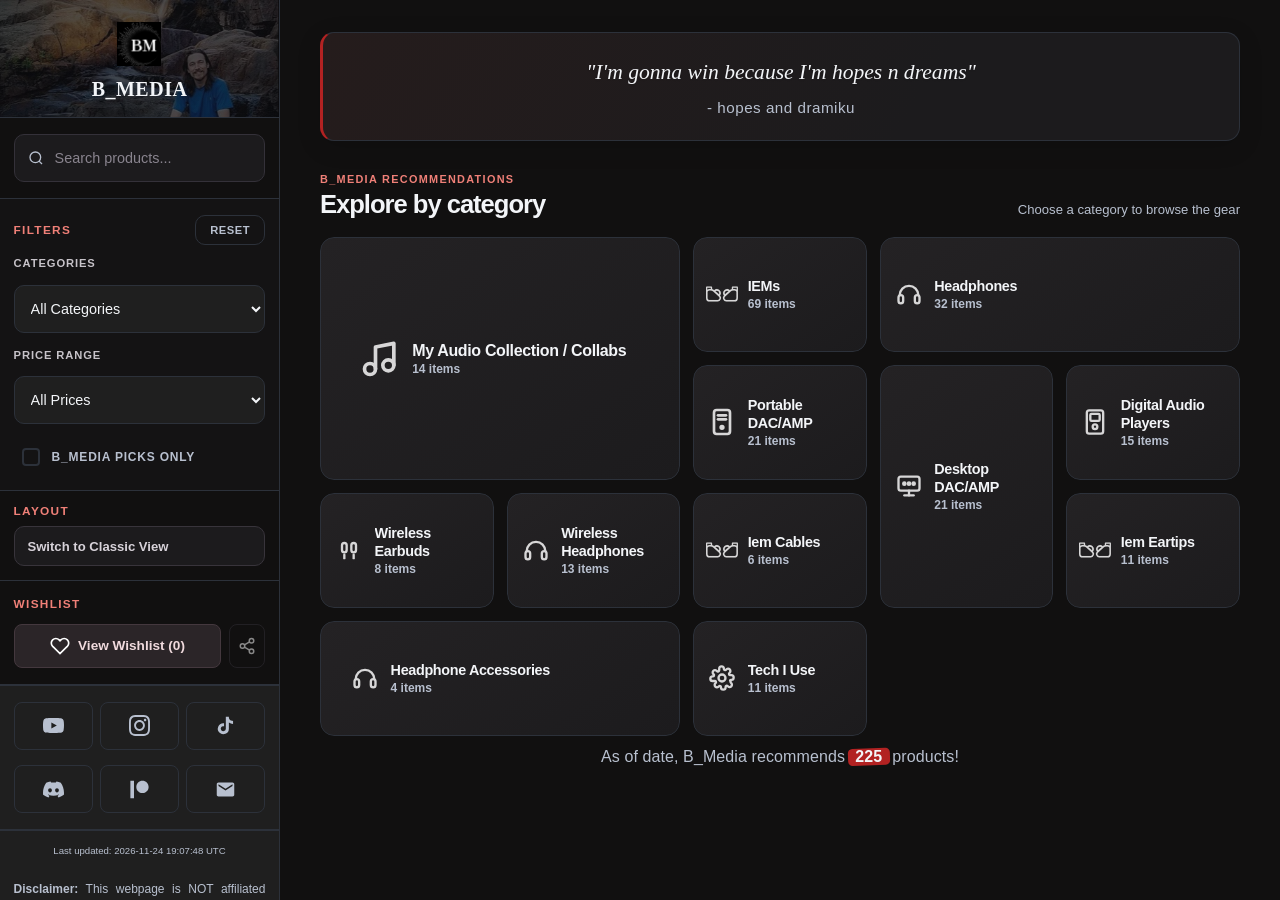
<file: index.html>
<!DOCTYPE html>
<html lang="en">
<head>
    <meta charset="UTF-8">
    <meta name="viewport" content="width=device-width, initial-scale=1.0">
    <title>B_Media - Audiophile Gear Recommendations</title>
    <link rel="icon" type="image/x-icon" href="favicon.ico">
    <link rel="stylesheet" href="css/style-common.css">
    <link rel="stylesheet" href="css/style-desktop.css">
    <link rel="stylesheet" href="css/style-mobile.css">
</head>
<body>
    <div class="container">
        <!-- Mobile Header (only visible on mobile) -->
        <header class="mobile-header">
            <img src="favicon.ico" alt="B_Media Logo" class="mobile-header-logo">
            <h1>B_MEDIA</h1>
        </header>

        <!-- Overlay for mobile filter panel -->
        <div class="sidebar-overlay" id="sidebar-overlay"></div>
        
        <!-- Bottom Bar (Mobile Only) -->
        <div id="bottom-bar" class="bottom-bar">
            <div id="bottom-bar-head" class="bottom-bar-head">
                <img src="favicon.ico" alt="B_Media" class="bottom-bar-logo">
                <span id="bottom-bar-text" class="bottom-bar-text">Tap to open filters</span>
                <button id="wishlist-btn" class="bottom-bar-wishlist" aria-label="Wishlist">
                    <svg width="24" height="24" viewBox="0 0 24 24" fill="none" stroke="white" stroke-width="2" stroke-linecap="round" stroke-linejoin="round">
                        <path d="M20.84 4.61a5.5 5.5 0 0 0-7.78 0L12 5.67l-1.06-1.06a5.5 5.5 0 0 0-7.78 7.78l1.06 1.06L12 21.23l7.78-7.78 1.06-1.06a5.5 5.5 0 0 0 0-7.78z"></path>
                    </svg>
                </button>
            </div>
            <div id="bottom-bar-panel" class="bottom-bar-panel"></div>
        </div>
        
        <aside class="sidebar" id="sidebar">
            <div class="sidebar-header">
            <div class="sidebar-header-content">
                    <img src="favicon.ico" alt="B_Media Logo" class="sidebar-logo">
                    <h1>B_MEDIA</h1>
                </div>
                <button class="sidebar-close-btn" id="sidebar-close" aria-label="Close filters">×</button>
            </div>

            <!-- Quick Search -->
            <div class="sidebar-section">
                <div class="search-box">
                    <span class="search-icon" aria-hidden="true">
                        <svg width="16" height="16" viewBox="0 0 24 24" fill="none" stroke="currentColor" stroke-width="2">
                            <circle cx="11" cy="11" r="8"></circle>
                            <line x1="21" y1="21" x2="16.65" y2="16.65"></line>
                        </svg>
                    </span>
                    <input type="text" id="search-input" placeholder="Search products...">
                </div>
                <div class="mobile-filter-actions search-mobile-actions">
                    <button id="picks-only-toggle-btn" class="mobile-picks-toggle-btn" type="button">B_Media Picks Only</button>
                    <button id="reset-filters-mobile" class="reset-btn" type="button">Reset</button>
                </div>
            </div>

            <!-- Filters Section -->
            <div class="sidebar-section filter-section">
                <div class="section-header">
                    <h3>Filters</h3>
                    <button id="reset-filters" class="reset-btn">Reset</button>
                </div>

                <div class="filter-controls">
                    <div class="filter-item category-filter-item">
                        <label for="category-filter">Categories</label>
                        <select id="category-filter">
                            <option value="all">All Categories</option>
                            <!-- Options will be populated dynamically by JavaScript -->
                        </select>
                        <div id="mobile-category-chips" class="mobile-category-chips" aria-label="Category filters"></div>
                    </div>

                    <div class="filter-item mobile-price-select">
                        <label for="price-filter">Price Range</label>
                        <select id="price-filter">
                            <option value="all">All Prices</option>
                            <option value="0-50">$0 - $50</option>
                            <option value="50-100">$50 - $100</option>
                            <option value="100-200">$100 - $200</option>
                            <option value="200-500">$200 - $500</option>
                            <option value="500+">$500+</option>
                        </select>
                    </div>

                    <div class="filter-item mobile-price-range-control" id="mobile-price-range-control">
                        <label>Price Range</label>
                        <div class="mobile-price-range-slider" id="mobile-price-range-slider" aria-label="Price range slider">
                            <div class="mobile-price-track"></div>
                            <div class="mobile-price-range-fill" id="mobile-price-range-fill"></div>
                            <button type="button" id="mobile-price-min-handle" class="mobile-price-handle" aria-label="Minimum price"></button>
                            <button type="button" id="mobile-price-max-handle" class="mobile-price-handle" aria-label="Maximum price"></button>
                        </div>
                    </div>

                    <div class="filter-item">
                        <label class="checkbox-label">
                            <input type="checkbox" id="show-picks-only">
                            <span class="checkmark"></span>
                            B_Media Picks Only
                        </label>
                    </div>

                </div>
            </div>

            <div class="sidebar-section view-mode-section">
                <div class="section-header"><h3>Layout</h3></div>
                <button type="button" id="view-mode-toggle" class="view-mode-toggle-btn sidebar-view-mode-toggle">Switch to Classic View</button>
            </div>

            <!-- Wishlist Section -->
            <div class="sidebar-section">
                <div class="section-header">
                    <h3>Wishlist</h3>
                </div>
                <div class="wishlist-controls">
                    <button id="show-wishlist-btn" class="wishlist-btn">
                        <svg width="20" height="20" viewBox="0 0 24 24" fill="none" stroke="currentColor" stroke-width="2">
                            <path d="M20.84 4.61a5.5 5.5 0 0 0-7.78 0L12 5.67l-1.06-1.06a5.5 5.5 0 0 0-7.78 7.78l1.06 1.06L12 21.23l7.78-7.78 1.06-1.06a5.5 5.5 0 0 0 0-7.78z"></path>
                        </svg>
                        <span>View Wishlist (<span id="wishlist-count">0</span>)</span>
                    </button>
                    <button id="share-wishlist-btn" class="share-btn" title="Share Wishlist">
                        <svg width="18" height="18" viewBox="0 0 24 24" fill="none" stroke="currentColor" stroke-width="2">
                            <circle cx="18" cy="5" r="3"></circle>
                            <circle cx="6" cy="12" r="3"></circle>
                            <circle cx="18" cy="19" r="3"></circle>
                            <line x1="8.59" y1="13.51" x2="15.42" y2="17.49"></line>
                            <line x1="15.41" y1="6.51" x2="8.59" y2="10.49"></line>
                        </svg>
                    </button>
                </div>
            </div>

            <!-- Social Links -->
            <div class="sidebar-section social-section">
                <div class="social-links">
                    <!-- Content Platforms -->
                    <div class="social-row">
                        <a href="https://www.youtube.com/@B_Media24" target="_blank" aria-label="YouTube" title="YouTube">
                            <svg width="24" height="24" viewBox="0 0 24 24" fill="currentColor">
                                <path d="M23.498 6.186a3.016 3.016 0 0 0-2.122-2.136C19.505 3.545 12 3.545 12 3.545s-7.505 0-9.377.505A3.017 3.017 0 0 0 .502 6.186C0 8.07 0 12 0 12s0 3.93.502 5.814a3.016 3.016 0 0 0 2.122 2.136c1.871.505 9.376.505 9.376.505s7.505 0 9.377-.505a3.015 3.015 0 0 0 2.122-2.136C24 15.93 24 12 24 12s0-3.93-.502-5.814zM9.545 15.568V8.432L15.818 12l-6.273 3.568z"/>
                            </svg>
                        </a>
                        <a href="https://www.instagram.com/b_media_24/" target="_blank" aria-label="Instagram" title="Instagram">
                            <svg width="24" height="24" viewBox="0 0 24 24" fill="currentColor">
                                <path d="M12 2.163c3.204 0 3.584.012 4.85.07 3.252.148 4.771 1.691 4.919 4.919.058 1.265.069 1.645.069 4.849 0 3.205-.012 3.584-.069 4.849-.149 3.225-1.664 4.771-4.919 4.919-1.266.058-1.644.07-4.85.07-3.204 0-3.584-.012-4.849-.07-3.26-.149-4.771-1.699-4.919-4.92-.058-1.265-.07-1.644-.07-4.849 0-3.204.013-3.583.07-4.849.149-3.227 1.664-4.771 4.919-4.919 1.266-.057 1.645-.069 4.849-.069zm0-2.163c-3.259 0-3.667.014-4.947.072-4.358.2-6.78 2.618-6.98 6.98-.059 1.281-.073 1.689-.073 4.948 0 3.259.014 3.668.072 4.948.2 4.358 2.618 6.78 6.98 6.98 1.281.058 1.689.072 4.948.072 3.259 0 3.668-.014 4.948-.072 4.354-.2 6.782-2.618 6.979-6.98.059-1.28.073-1.689.073-4.948 0-3.259-.014-3.667-.072-4.947-.196-4.354-2.617-6.78-6.979-6.98-1.281-.059-1.69-.073-4.949-.073zm0 5.838c-3.403 0-6.162 2.759-6.162 6.162s2.759 6.163 6.162 6.163 6.162-2.759 6.162-6.163c0-3.403-2.759-6.162-6.162-6.162zm0 10.162c-2.209 0-4-1.79-4-4 0-2.209 1.791-4 4-4s4 1.791 4 4c0 2.21-1.791 4-4 4zm6.406-11.845c-.796 0-1.441.645-1.441 1.44s.645 1.44 1.441 1.44c.795 0 1.439-.645 1.439-1.44s-.644-1.44-1.439-1.44z"/>
                            </svg>
                        </a>
                        <a href="https://www.tiktok.com/@axel_bostrom" target="_blank" aria-label="TikTok" title="TikTok">
                            <svg width="24" height="24" viewBox="0 0 24 24" fill="currentColor">
                                <path d="M19.59 6.69a4.83 4.83 0 0 1-3.77-4.25V2h-3.45v13.67a2.89 2.89 0 0 1-5.2 1.74 2.89 2.89 0 0 1 2.31-4.64 2.93 2.93 0 0 1 .88.13V9.4a6.84 6.84 0 0 0-1-.05A6.33 6.33 0 0 0 5 20.1a6.34 6.34 0 0 0 10.86-4.43v-7a8.16 8.16 0 0 0 4.77 1.52v-3.4a4.85 4.85 0 0 1-1-.1z"/>
                            </svg>
                        </a>
                    </div>
                    <!-- Community & Support -->
                    <div class="social-row">
                        <a href="https://discord.gg/KtcQSk4yeR" target="_blank" aria-label="Discord" title="Discord">
                            <svg width="24" height="24" viewBox="0 0 24 24" fill="currentColor">
                                <path d="M20.317 4.37a19.791 19.791 0 0 0-4.885-1.515a.074.074 0 0 0-.079.037c-.21.375-.444.864-.608 1.25a18.27 18.27 0 0 0-5.487 0a12.64 12.64 0 0 0-.617-1.25a.077.077 0 0 0-.079-.037A19.736 19.736 0 0 0 3.677 4.37a.07.07 0 0 0-.032.027C.533 9.046-.32 13.58.099 18.057a.082.082 0 0 0 .031.057a19.9 19.9 0 0 0 5.993 3.03a.078.078 0 0 0 .084-.028a14.09 14.09 0 0 0 1.226-1.994a.076.076 0 0 0-.041-.106a13.107 13.107 0 0 1-1.872-.892a.077.077 0 0 1-.008-.128a10.2 10.2 0 0 0 .372-.292a.074.074 0 0 1 .077-.01c3.928 1.793 8.18 1.793 12.062 0a.074.074 0 0 1 .078.01c.12.098.246.198.373.292a.077.077 0 0 1-.006.127a12.299 12.299 0 0 1-1.873.892a.077.077 0 0 0-.041.107c.36.698.772 1.362 1.225 1.993a.076.076 0 0 0 .084.028a19.839 19.839 0 0 0 6.002-3.03a.077.077 0 0 0 .032-.054c.5-5.177-.838-9.674-3.549-13.66a.061.061 0 0 0-.031-.03zM8.02 15.33c-1.183 0-2.157-1.085-2.157-2.419c0-1.333.956-2.419 2.157-2.419c1.21 0 2.176 1.096 2.157 2.42c0 1.333-.956 2.418-2.157 2.418zm7.975 0c-1.183 0-2.157-1.085-2.157-2.419c0-1.333.955-2.419 2.157-2.419c1.21 0 2.176 1.096 2.157 2.42c0 1.333-.946 2.418-2.157 2.418z"/>
                            </svg>
                        </a>
                        <a href="https://patreon.com/AxelBostrom" target="_blank" aria-label="Patreon" title="Patreon">
                            <svg width="24" height="24" viewBox="0 0 24 24" fill="currentColor">
                                <path d="M15.386 2c-3.884 0-7.034 3.15-7.034 7.034 0 3.885 3.15 7.035 7.034 7.035 3.885 0 7.035-3.15 7.035-7.035C22.421 5.15 19.271 2 15.386 2zM1.579 22h4.137V2H1.579v20z"/>
                            </svg>
                        </a>
                        <a href="mailto:bostrommediastrategies@gmail.com" aria-label="Email" title="Email">
                            <svg width="24" height="24" viewBox="0 0 24 24" fill="currentColor">
                                <path d="M20 4H4c-1.1 0-2 .9-2 2v12c0 1.1.9 2 2 2h16c1.1 0 2-.9 2-2V6c0-1.1-.9-2-2-2zm0 4l-8 5-8-5V6l8 5 8-5v2z"/>
                            </svg>
                        </a>
                    </div>
                </div>
            </div>

            <!-- Footer -->
            <div class="sidebar-footer">
                <div id="last-updated" class="last-updated">
                    <p>Last updated: <span id="last-updated-date">Loading...</span></p>
                </div>
                <div class="disclaimer">
                    <p><strong>Disclaimer:</strong> This webpage is NOT affiliated with B_Media. All data has been directly sourced from B_Media's official Linktree.</p>
                    <p>Created with 💙 by <a href="https://www.gabibrawl.dev" target="_blank">𝕲𝖆𝖇𝖎𝕭𝖗𝖆𝖜𝖑</a></p>
                </div>
            </div>
        </aside>

        <main id="main-content">
            <div class="quote-banner">
                <p class="quote-text">"In Pursuit of Audio Perfection"</p>
                <p class="quote-author">- sam!, Discord Server Admin</p>
            </div>
            <!-- Categories will be inserted here by JS -->
        </main>
    </div>

    <!-- Modal for B_Media Pick Info -->
    <div id="pick-info-modal" class="modal">
        <div class="modal-content">
            <h3>About <span class="pick-badge pick-badge-inline">B_Media Pick</span></h3>
            <p>These are products that <strong>Axel</strong> would personally choose based on his experience and preferences.</p>
            <p><strong>Important:</strong> Audio is subjective! A B_Media pick doesn't mean it's objectively better than other products. What sounds great to one person may not suit another's ears and preferences.</p>
            <p>Consider your own sound signature preferences, use case, and budget when making your decision.</p>
            <button class="modal-close">Got it!</button>
        </div>
    </div>

    <!-- Modal for data freshness notice -->
    <div id="data-freshness-modal" class="modal" role="dialog" aria-modal="true" aria-labelledby="data-freshness-title">
        <div class="modal-content">
            <h3 id="data-freshness-title">Data Accuracy Notice</h3>
            <p>This data may be inaccurate because Nat has not synced it in over two weeks. Please verify details before making a decision.</p>
            <p>For more accurate and up-to-date information, check the <a href="https://linktr.ee/BostromMediaStrategies" target="_blank" rel="noopener noreferrer">official B_Media Linktree</a>.</p>
            <button class="modal-close">Got it!</button>
        </div>
    </div>

    <!-- Modal for Extra Data -->
    <div id="extra-data-modal" class="modal">
        <div class="modal-content">
            <h3 id="extra-data-title">Extra Data</h3>
            <div id="extra-data-content"></div>
            <button class="modal-close">Close</button>
        </div>
    </div>

    <!-- Modal for Share Wishlist -->
    <div id="share-modal" class="modal">
        <div class="modal-content">
            <h3>Share Your Wishlist</h3>
            <p>Copy this link to share your wishlist with others:</p>
            <div class="share-link-container">
                <input type="text" id="share-link-input" readonly>
                <button id="copy-link-btn" class="copy-btn">Copy</button>
            </div>
            <p class="share-note">This link contains all the information needed to view your wishlist.</p>
            <button class="modal-close">Close</button>
        </div>
    </div>

    <!-- Modal for Wishlist View -->
    <div id="wishlist-modal" class="modal">
        <div class="modal-content wishlist-modal-content">
            <div class="modal-header">
                <h3 id="wishlist-modal-title">❤️ Your Wishlist</h3>
                <span id="wishlist-item-count">0 items</span>
            </div>
            <div id="wishlist-modal-content" class="wishlist-modal-items"></div>
            <div class="wishlist-modal-actions" id="wishlist-modal-actions">
                <button id="wishlist-modal-clear" class="clear-btn">Clear Wishlist</button>
                <button class="modal-close">Close</button>
            </div>
        </div>
    </div>

    <script src="js/data.js"></script>
    <script src="js/extraData.js"></script>
    <script src="js/extraDetails.js"></script>
    <script src="js/last_updated.js"></script>
    <script src="js/app.js"></script>
</body>
</html>
</file>
<file: css/style-common.css>
/* Base styles and shared components */

* {
    margin: 0;
    padding: 0;
    box-sizing: border-box;
}

:root {
    --primary-bg: #0c0d10;
    --secondary-bg: #14161a;
    --tertiary-bg: #1f1f1f;
    --card-bg: var(--tertiary-bg);
    --accent-bg: #201818;
    --light-text: #f3f5f8;
    --medium-text: #b8c0cf;
    --dark-text: #7b8392;
    --border-color: #2c313a;
    --accent-color: #b22222;
    --accent-hover: #e04b3b;
    --success-color: var(--accent-color);
    --success-hover: var(--accent-hover);
    --shadow-color: rgba(0, 0, 0, 0.35);
    --pick-color: #ff6b6b;
    --pick-hover: #ff5252;
    --serif-font: 'Times New Roman', Times, serif;
    --radius-sm: 10px;
    --radius-md: 14px;
    --radius-lg: 18px;


    --new-primary: #b22222;
    --new-bg: #111010;
    --new-sec-bg: #1f1f1f;
}

body {
    font-family: -apple-system, BlinkMacSystemFont, 'Segoe UI', 'Inter', Roboto, 'Helvetica Neue', Arial, sans-serif;
    background: var(--new-bg);
    color: var(--light-text);
    margin: 0;
    padding: 0;
    min-height: 100vh;
    overflow-x: hidden;
}

.container {
    display: flex;
    min-height: 100vh;
}

.sidebar {
    width: 280px;
    background: var(--new-bg);
    border-right: 1px solid var(--border-color);
    position: fixed;
    left: 0;
    top: 0;
    bottom: 0;
    overflow-y: auto;
    display: flex;
    flex-direction: column;
}

main {
    flex: 1;
    margin-left: 280px;
    margin-right: auto;
    padding: 2rem 2.5rem 3rem 2.5rem;
    max-width: 1280px;
}

.quote-banner {
    background: var(--tertiary-bg);
    border: 1px solid var(--border-color);
    border-left: 3px solid var(--new-primary);
    padding: 1.5rem 1.75rem;
    margin-bottom: 2rem;
    border-radius: var(--radius-md);
    text-align: center;
    position: relative;
    box-shadow: 0 8px 24px rgba(0, 0, 0, 0.22);
}

.quote-text {
    font-family: var(--serif-font);
    font-size: 1.35rem;
    font-style: italic;
    color: var(--light-text);
    margin: 0 0 0.75rem 0;
    font-weight: 400;
    line-height: 1.4;
    text-shadow: 0 1px 2px rgba(0, 0, 0, 0.1);
    position: relative;
    z-index: 1;
}

.quote-author {
    font-size: 0.95rem;
    color: var(--medium-text);
    margin: 0;
    font-weight: 300;
    font-style: normal;
    letter-spacing: 0.5px;
    position: relative;
    z-index: 1;
}

.recommended-count-banner {
    margin: 0.75rem 0 1rem;
    color: var(--medium-text);
    font-size: 1rem;
    font-weight: 500;
    text-align: center;
    letter-spacing: 0.1px;
}

.recommended-count-number {
    position: relative;
    display: inline-block;
    color: var(--light-text);
    font-weight: 700;
    padding: 0 0.35rem;
    z-index: 0;
}

.recommended-count-number::before {
    content: '';
    position: absolute;
    z-index: -1;
    left: -0.12rem;
    right: -0.12rem;
    top: 52%;
    height: 1.08em;
    border-radius: 0.28rem;
    background: var(--new-primary);
    transform: translateY(-50%) rotate(-2deg);
}

.sidebar-footer .last-updated {
    margin-bottom: 0rem;
    font-size: 0.2rem !important;
    color: var(--medium-text);
    text-align: center;
}

.sidebar-footer .last-updated p {
    font-size: 0.6rem !important;
    margin: 0;
}

.category {
    margin-bottom: 3rem;
    scroll-margin-top: 100px;
}

.view-mode-bar {
    display: flex;
    justify-content: flex-end;
    margin: -1rem 0 1.5rem 0;
}

.view-mode-toggle-btn {
    background: var(--tertiary-bg);
    color: var(--light-text);
    border: 1px solid var(--border-color);
    border-radius: var(--radius-sm);
    padding: 0.62rem 0.95rem;
    font-size: 0.85rem;
    margin-top: 1rem;
    font-weight: 600;
    cursor: pointer;
    transition: all 0.2s ease;
}

.view-mode-toggle-btn:hover {
    border-color: var(--accent-color);
    color: var(--accent-color);
    transform: translateY(-1px);
}

.category-options-grid {
    display: grid;
    grid-template-columns: repeat(4, 1fr);
    gap: 0.75rem;
    grid-auto-rows: clamp(108px, 10vw, 140px);
    grid-auto-flow: dense;
    align-items: stretch;
}

/* Bento Grid Item Positioning */
.category-options-grid .category:nth-child(1) {
    grid-column: span 2;
    grid-row: span 2;
}

.category-options-grid .category:nth-child(1) .category-toggle-content {
    justify-content: center;
    align-items: center;
}

.category-options-grid .category:nth-child(1) .category-toggle-svg {
    width: 42px;
    height: 42px;
    flex: 0 0 42px;
}

.category-options-grid .category:nth-child(2) {
    grid-column: span 1;
    grid-row: span 1;
}

.category-options-grid .category:nth-child(3) {
    grid-column: span 2;
    grid-row: span 1;
}

.category-options-grid .category:nth-child(4) {
    grid-column: span 1;
    grid-row: span 1;
}

.category-options-grid .category:nth-child(5) {
    grid-column: span 1;
    grid-row: span 2;
}

.category-options-grid .category:nth-child(4) .category-toggle-content {
    justify-content: center;
    align-items: center;
    flex-direction: column;
}

.category-options-grid .category:nth-child(4) .category-toggle-svg {
    width: 38px;
    height: 38px;
    flex: 0 0 38px;
}

.category-options-grid .category:nth-child(n+6) {
    grid-column: span 1;
    grid-row: span 1;
}


.category-options-grid .category:nth-child(11) {
    grid-column: span 2;
    grid-row: span 1;
}

.category-collapsible {
    display: flex;
    margin-bottom: 0;
    border: none;
    border-radius: var(--radius-md);
    background: transparent;
    overflow: hidden;
    height: 100%;
}

.category-toggle-btn {
    width: 100%;
    display: flex;
    justify-content: stretch;
    align-items: stretch;
    border: none;
    background: var(--tertiary-bg);
    color: var(--light-text);
    border-radius: var(--radius-md);
    padding: 0.55rem;
    cursor: pointer;
    border: 1px solid rgba(255, 255, 255, 0.045);
    background: linear-gradient(145deg, #242224, #1c1b1d);
    transition: background 0.2s ease, border-color 0.2s ease, box-shadow 0.2s ease, color 0.2s ease;
    text-align: left;
    height: 100%;
    aspect-ratio: auto;
    overflow: hidden;
}

.category-toggle-btn:hover {
    background: linear-gradient(145deg, #2a2224, #211d20);
    border-color: #80504c;
    box-shadow: 0 10px 26px rgba(0, 0, 0, 0.2);
}
.category-toggle-btn:focus-visible {
    position: relative;
    z-index: 1;
    outline-offset: 3px;
}
.category-toggle-btn:hover .category-toggle-svg {
    color: var(--accent-text);
}

.category-toggle-content {
    display: flex;
    align-items: center;
    justify-content: flex-start;
    gap: 0.48rem;
    width: 100%;
    height: 100%;
    min-width: 0;
}

.category-toggle-svg {
    width: 32px;
    height: 32px;
    display: flex;
    align-items: center;
    justify-content: center;
    color: var(--accent-color);
    flex: 0 0 32px;
    opacity: 0.82;
}

.category-toggle-svg svg,
.category-page-title-icon svg {
    width: 100%;
    height: 100%;
}

.category-toggle-label {
    display: block;
    font-size: clamp(0.82rem, 0.95vw, 0.95rem);
    font-weight: 800;
    letter-spacing: -0.35px;
    line-height: 1.1;
    text-transform: capitalize;
    word-break: break-word;
    text-wrap: balance;
    color: var(--light-text);
}

.category-toggle-text {
    display: flex;
    flex-direction: column;
    align-items: flex-start;
    justify-content: center;
    gap: 0.18rem;
    flex: 1;
    min-width: 0;
}

.category-toggle-count {
    font-size: 0.72rem;
    font-weight: 600;
    color: var(--medium-text);
    line-height: 1;
}

.category-intro {
    display: flex;
    align-items: end;
    justify-content: space-between;
    gap: 1rem;
    margin: 0 0 1.1rem;
}
.category-intro-eyebrow {
    margin: 0 0 0.3rem;
    color: var(--accent-text);
    font-size: 0.68rem;
    font-weight: 700;
    letter-spacing: 0.12em;
    text-transform: uppercase;
}
.category-intro h1 {
    margin: 0;
    color: var(--light-text);
    font-size: clamp(1.3rem, 2vw, 1.8rem);
    letter-spacing: -0.04em;
}
.category-intro-hint {
    margin: 0 0 0.12rem;
    color: var(--medium-text);
    font-size: 0.82rem;
}

/* The bento cards share a stable alignment while keeping deliberate spans. */
.category-options-grid .category { min-width: 0; }
.category-options-grid .category:nth-child(1) .category-toggle-content {
    justify-content: flex-start;
    align-items: center;
    padding: clamp(0.75rem, 2vw, 2rem);
}
.category-options-grid .category:nth-child(1) .category-toggle-svg { width: 44px; height: 44px; flex-basis: 44px; }
.category-options-grid .category:nth-child(1) .category-toggle-label { font-size: clamp(1rem, 1.25vw, 1.3rem); }
.category-options-grid .category:nth-child(4) .category-toggle-content {
    flex-direction: row;
    justify-content: flex-start;
    align-items: center;
}
.category-options-grid .category:nth-child(4) .category-toggle-svg { width: 32px; height: 32px; flex-basis: 32px; }
.category-options-grid .category:nth-child(11) .category-toggle-content { padding-inline: 1rem; }
.category-toggle-text { overflow-wrap: anywhere; }

.category-page-header {
    margin-bottom: 1.5rem;
    background: transparent;
    border: none;
    border-radius: 0;
    padding: 0;
    display: flex;
    flex-direction: row;
    gap: 1rem;
    align-items: center;
    justify-content: space-between;
}

.category-header-left {
    display: flex;
    align-items: center;
    flex: 0 1 auto;
}

.category-header-middle {
    display: flex;
    align-items: center;
    justify-content: center;
    flex: 1;
}

.category-header-right {
    display: flex;
    align-items: center;
    justify-content: flex-end;
    flex: 0 1 auto;
}

.category-page-back {
    align-self: flex-start;
    border: 1px solid var(--border-color);
    background: var(--secondary-bg);
    color: var(--light-text);
    border-radius: var(--radius-sm);
    padding: 0.45rem 0.75rem;
    font-size: 0.85rem;
    font-weight: 600;
    cursor: pointer;
    transition: color 0.2s ease, border-color 0.2s ease;
}

.category-page-back:hover {
    color: var(--accent-color);
    border-color: var(--accent-color);
}

.category-page-title {
    font-size: 1.45rem;
    margin: 0;
    color: var(--light-text);
    display: flex;
    align-items: center;
    gap: 0.55rem;
    white-space: nowrap;
}

.category-page-title-icon {
    width: 28px;
    height: 28px;
    display: inline-flex;
    align-items: center;
    justify-content: center;
    color: var(--accent-color);
}

.items.category-page-items {
    display: grid;
    grid-template-columns: repeat(auto-fill, minmax(280px, 1fr));
    gap: 1.2rem;
    overflow: visible;
    padding: 0;
}

.category h2 {
    font-size: 1.6rem;
    color: var(--light-text);
    margin-bottom: 1.25rem;
    padding-bottom: 0.5rem;
    border-bottom: 1px solid var(--border-color);
    text-transform: capitalize;
    letter-spacing: -0.2px;
    font-weight: 600;
}

.items {
    display: grid;
    grid-template-columns: repeat(auto-fill, minmax(280px, 1fr));
    gap: 1.2rem;
}

.item {
    background: var(--card-bg);
    border: 1px solid var(--border-color);
    border-radius: var(--radius-md);
    padding: 0;
    display: flex;
    flex-direction: column;
    gap: 0;
    box-shadow: 0 6px 18px rgba(0, 0, 0, 0.2);
    transition: box-shadow 0.3s ease, border-color 0.3s ease, transform 0.3s ease;
    position: relative;
    overflow: hidden;
    contain: layout style paint;
}

.item:hover {
    border-color: var(--accent-color);
    transform: translateY(-2px);
    background: var(--card-bg);
}

.item-image {
    width: 100%;
    height: 200px;
    object-fit: cover;
    border-radius: var(--radius-md) var(--radius-md) 0 0;
    position: relative;
    display: block;
    transition: transform 0.3s ease;
}

.item-image-wrapper {
    position: relative;
    overflow: hidden;
    border-radius: var(--radius-md) var(--radius-md) 0 0;
}

/* Share button overlay on image */
.item-image-wrapper .share-product-btn {
    position: absolute;
    bottom: 0.5rem;
    right: 0.5rem;
    background: rgba(9, 9, 11, 0.85);
    backdrop-filter: blur(4px);
    color: var(--medium-text);
    border: none;
    border-radius: 6px;
    cursor: pointer;
    padding: 0;
    width: 32px;
    height: 32px;
    display: flex;
    align-items: center;
    justify-content: center;
    transition: all 0.2s ease;
    opacity: 0;
    z-index: 3;
}

.item:hover .item-image-wrapper .share-product-btn {
    opacity: 1;
}

.item-image-wrapper .share-product-btn:hover {
    background: var(--accent-color);
    color: white;
}

.item-image-wrapper .share-product-btn.copied {
    background: var(--accent-color);
    color: white;
}

.item-image-wrapper .share-product-btn svg {
    width: 14px;
    height: 14px;
}

.item-image.broken {
    display: flex;
    align-items: center;
    justify-content: center;
    font-size: 3rem;
    opacity: 0.3;
    padding-top: 10%;
}

.item-image[src*="placeholder"]::before,
.item-image[src=""]::before,
.item-image:not([src])::before {
    content: "🎵";
    font-size: 3rem;
    opacity: 0.3;
}

.item-header {
    display: flex;
    align-items: flex-start;
    justify-content: space-between;
    gap: 0.75rem;
    position: relative;
    padding: 1rem 1rem 0 1rem;
    margin-bottom: 0;
    flex: 1;
}

.item h3 {
    font-size: 1.15rem;
    font-weight: 600;
    color: var(--light-text);
    flex: 1;
    margin: 0;
    line-height: 1.4;
    position: relative;
    z-index: 1;
    text-shadow: none;
}

.pick-badge {
    background: var(--pick-color);
    color: white;
    padding: 0.4rem 0.9rem;
    border-radius: 20px;
    font-size: 0.7rem;
    font-weight: 700;
    white-space: nowrap;
    text-transform: uppercase;
    letter-spacing: 0.3px;
    box-shadow: 0 2px 8px rgba(255, 107, 107, 0.4);
    cursor: help;
    transition: all 0.3s ease;
    position: absolute;
    top: 0.5rem;
    right: 0.5rem;
    z-index: 2;
}

.pick-badge:hover {
    background: var(--pick-hover);
    transform: scale(1.05);
}

.pick-badge-inline {
    position: static;
    display: inline-flex;
    align-items: center;
    vertical-align: middle;
    margin-left: 0.35rem;
    padding: 0.3rem 0.7rem;
    font-size: 0.65rem;
    letter-spacing: 0.25px;
    box-shadow: 0 2px 6px rgba(255, 107, 107, 0.35);
    cursor: default;
}

.mobile-info-title .pick-badge-inline,
.modal-content h3 .pick-badge-inline {
    transform: none !important;
}

.item-price {
    color: var(--success-color);
    font-size: 1.1rem;
    font-weight: 700;
    letter-spacing: -0.2px;
    position: absolute;
    top: 0.5rem;
    left: 0.5rem;
    z-index: 2;
    background: rgba(12, 13, 16, 0.78);
    padding: 0.3rem 0.7rem;
    border-radius: 8px;
    backdrop-filter: blur(4px);
}

.item p {
    color: var(--success-color);
    font-size: 1.25rem;
    font-weight: 700;
    margin: 0.5rem 0 0 0;
    padding: 0 1rem;
    letter-spacing: -0.2px;
    position: relative;
    z-index: 1;
}

.item-buttons {
    display: flex;
    gap: 0.5rem;
    padding: 0.9rem 0.9rem 1rem 0.9rem;
    align-items: center;
    justify-content: space-between;
}

.item-buttons-product {
    background: #ffffff;
    color: var(--primary-bg);
    border: 1px solid #ffffff;
}

.item a {
    display: flex;
    align-items: center;
    justify-content: center;
    color: var(--primary-bg);
    padding: 0.75rem 1rem;
    text-decoration: none;
    border-radius: var(--radius-sm);
    font-weight: 600;
    font-size: 0.85rem;
    transition: all 0.2s ease;
    border: none;
    cursor: pointer;
    position: relative;
    z-index: 1;
    text-align: center;
    flex: 1;
    min-height: 40px;
}

.item .item-buttons-product:hover {
    background: #ffffff;
    border-color: #ffffff;
    transform: translateY(-2px);
    box-shadow: 0 4px 12px rgba(0, 0, 0, 0.2);
}

.item .extra-data-btn {
    background: transparent;
    color: var(--light-text);
    padding: 0;
    border-radius: var(--radius-sm);
    font-weight: 600;
    font-size: 0.9rem;
    transition: all 0.2s ease;
    border: 1px solid transparent;
    cursor: pointer;
    position: relative;
    z-index: 1;
    text-align: center;
    text-decoration: none;
    width: 40px;
    height: 40px;
    max-width: 40px;
    display: flex;
    align-items: center;
    justify-content: center;
    flex-shrink: 0;
}

.item .extra-data-btn:hover {
    background: transparent;
    color: var(--light-text);
    transform: scale(1.08);
}

.item .extra-data-btn svg {
    width: 21px;
    height: 21px;
    flex-shrink: 0;
}

.item:hover .item-image {
    transform: scale(1.05);
}

.sidebar-footer {
    padding: 1.2rem 1rem;
    background: var(--tertiary-bg);
    border-top: 1px solid var(--border-color);
}

.sidebar-footer p {
    margin: 0 0 1rem 0;
    color: var(--medium-text);
    font-size: 0.8rem;
}

.sidebar-footer a {
    color: var(--accent-color);
    text-decoration: none;
    font-weight: 600;
    transition: color 0.2s ease;
}

.sidebar-footer a:hover {
    color: var(--accent-hover);
}

.social-links {
    display: flex;
    flex-direction: column;
    gap: 0.75rem;
}

.social-row {
    display: flex;
    gap: 0.75rem;
    justify-content: space-between;
}

.social-row a {
    flex: 1;
    padding: 0.9rem;
    background: var(--card-bg);
    border-radius: var(--radius-sm);
    text-align: center;
    transition: all 0.2s ease;
    border: 1px solid var(--border-color);
    display: flex;
    align-items: center;
    justify-content: center;
    color: var(--medium-text);
}

.social-row a:hover {
    background: var(--accent-bg);
    border-color: var(--accent-color);
    color: var(--accent-color);
    transform: translateY(-1px);
}

.social-links svg {
    width: 24px;
    height: 24px;
}

.disclaimer {
    margin-top: 0.3rem;
    padding-top: 0.3rem;
}

.disclaimer p {
    font-size: 0.75rem;
    color: var(--dark-text);
    margin: 0.5rem 0;
    line-height: 1.5;
    text-align: justify;
}

.disclaimer p:first-child {
    color: var(--medium-text);
}

.disclaimer a {
    color: var(--accent-color);
    font-weight: 600;
}

.disclaimer a:hover {
    color: var(--accent-hover);
}

.sidebar-header {
    padding: 1.35rem 1rem 1rem 1rem;
    border-bottom: 1px solid var(--border-color);
    background: var(--secondary-bg);
    background-image: linear-gradient(rgba(12, 13, 16, 0.72), rgba(12, 13, 16, 0.72)), url('../hero_image.jpeg');
    background-size: cover;
    background-position: top center;
    display: flex;
    flex-direction: column;
    align-items: center;
    gap: 0.75rem;
    position: sticky;
    top: 0;
    z-index: 100;
}

.sidebar-header-content {
    display: flex;
    flex-direction: column;
    align-items: center;
    gap: 0.75rem;
    position: relative;
    z-index: 1;
}

.sidebar-logo {
    width: 44px;
    height: 44px;
    object-fit: contain;
}

.sidebar-header h1 {
    font-family: var(--serif-font);
    font-size: 1.25rem;
    font-weight: 700;
    margin: 0;
    color: var(--light-text);
    letter-spacing: 0.5px;
    text-align: center;
    text-shadow: none;
}

.sidebar-close-btn {
    display: none;
}

.sidebar-section {
    padding: 0.85rem 0.9rem;
    border-bottom: 1px solid var(--border-color);
}

.sidebar-section:last-child {
    border-bottom: none;
    margin-top: auto;
}

.sidebar-section.social-section {
    background: var(--tertiary-bg);
    border-top: 1px solid var(--border-color);
    margin-top: auto;
}

.search-box {
    position: relative;
}

.search-icon {
    position: absolute;
    top: 50%;
    left: 0.9rem;
    transform: translateY(-50%);
    color: var(--medium-text);
    display: inline-flex;
    align-items: center;
    justify-content: center;
    pointer-events: none;
}

.search-box input {
    width: 100%;
    padding: 0.875rem 1.1rem 0.875rem 2.5rem;
    border: 1px solid var(--border-color);
    border-radius: var(--radius-sm);
    background: var(--tertiary-bg);
    color: var(--light-text);
    font-size: 0.9rem;
    transition: all 0.3s ease;
}

.search-box input:hover {
    border-color: var(--accent-color);
}

.search-box input:focus,
.filter-item select:focus {
    outline: none;
    border-color: var(--accent-color);
    background: var(--card-bg);
    box-shadow: 0 0 0 2px rgba(38, 198, 165, 0.2);
}

.search-box input::placeholder {
    color: var(--medium-text);
}

.section-header {
    display: flex;
    align-items: center;
    justify-content: space-between;
    margin-bottom: 1rem;
    gap: 0.75rem;
}

.section-header h3 {
    font-size: 0.76rem;
    font-weight: 700;
    color: var(--accent-color);
    text-transform: uppercase;
    letter-spacing: 1.2px;
    margin: 0;
}

.reset-btn {
    padding: 0.5rem 0.9rem;
    background: transparent;
    color: var(--medium-text);
    border: 1px solid var(--border-color);
    border-radius: var(--radius-sm);
    cursor: pointer;
    font-weight: 600;
    font-size: 0.7rem;
    transition: all 0.2s ease;
    text-transform: uppercase;
    letter-spacing: 0.5px;
}

.reset-btn:hover {
    border-color: var(--accent-color);
    color: var(--accent-color);
}

.reset-btn.has-active-filters {
    background: rgba(255, 107, 107, 0.12);
    color: var(--pick-color);
    border-color: var(--pick-color);
}

.reset-btn.has-active-filters:hover {
    background: var(--pick-color);
    color: white;
    border-color: var(--pick-color);
}

.filter-controls {
    display: flex;
    flex-direction: column;
    gap: 1rem;
}

.filter-item {
    display: flex;
    flex-direction: column;
    gap: 0.5rem;
}

.filter-item label {
    color: var(--medium-text);
    font-size: 0.75rem;
    font-weight: 600;
    text-transform: uppercase;
    letter-spacing: 0.8px;
}

.filter-item select {
    padding: 0.875rem 0.75rem;
    border: 1px solid var(--border-color);
    border-radius: var(--radius-sm);
    background: var(--tertiary-bg);
    color: var(--light-text);
    font-size: 0.9rem;
    transition: all 0.3s cubic-bezier(0.4, 0, 0.2, 1);
    cursor: pointer;
}

.checkbox-label {
    display: flex;
    align-items: center;
    gap: 0.75rem;
    cursor: pointer;
    font-size: 0.9rem;
    color: var(--light-text);
    text-transform: none;
    font-weight: normal;
    letter-spacing: normal;
    padding: 0.5rem;
    border-radius: var(--radius-sm);
    transition: all 0.3s ease;
}

.checkbox-label:hover {
    background: var(--tertiary-bg);
}

.checkbox-label input[type="checkbox"] {
    position: absolute;
    opacity: 0;
    cursor: pointer;
}

.checkmark {
    width: 18px;
    height: 18px;
    border: 2px solid var(--border-color);
    border-radius: 4px;
    position: relative;
    transition: all 0.3s ease;
}

.checkbox-label input[type="checkbox"]:checked ~ .checkmark {
    background: var(--accent-color);
    border-color: var(--accent-color);
}

.checkbox-label input[type="checkbox"]:checked ~ .checkmark::after {
    content: '✓';
    position: absolute;
    top: 50%;
    left: 50%;
    transform: translate(-50%, -50%);
    color: white;
    font-size: 12px;
    font-weight: bold;
}

.mobile-price-range-control,
.mobile-filter-actions {
    display: none;
}

.mobile-category-chips {
    display: none;
}

.mobile-price-range-slider {
    --price-handle-width: 50px;
    position: relative;
    height: 44px;
    margin-top: 0.35rem;
    background: var(--tertiary-bg);
    border: 1px solid var(--border-color);
    border-radius: var(--radius-sm);
    padding: 0 0.4rem;
    overflow: hidden;
    touch-action: none;
}

.mobile-price-track,
.mobile-price-range-fill {
    position: absolute;
    top: 50%;
    transform: translateY(-50%);
    height: 6px;
    border-radius: 999px;
}

.mobile-price-track {
    left: 0.4rem;
    right: 0.4rem;
    background: var(--border-color);
}

.mobile-price-range-fill {
    background: var(--accent-color);
    left: 0;
    width: 100%;
}

.mobile-price-handle {
    --position: 0;
    position: absolute;
    top: 50%;
    left: calc((100% - var(--price-handle-width)) * var(--position));
    transform: translateY(-50%);
    width: var(--price-handle-width);
    height: calc(100% - 2px);
    border-radius: 8px;
    border: 1px solid var(--accent-color);
    background: var(--card-bg);
    color: var(--light-text);
    box-shadow: 0 2px 8px rgba(0, 0, 0, 0.35);
    cursor: pointer;
    padding: 0;
    font-size: 0.72rem;
    font-weight: 700;
    display: inline-flex;
    align-items: center;
    justify-content: center;
    touch-action: none;
    user-select: none;
    -webkit-user-select: none;
}

.mobile-price-handle:focus-visible {
    outline: none;
    box-shadow: 0 0 0 2px rgba(38, 198, 165, 0.35), 0 2px 8px rgba(0, 0, 0, 0.35);
}

.mobile-picks-toggle-btn {
    border: 1px solid var(--border-color);
    background: white;
    color: #101114;
    border-radius: var(--radius-sm);
    font-weight: 700;
    font-size: 0.78rem;
    letter-spacing: 0.3px;
    text-transform: uppercase;
    padding: 0.7rem 0.8rem;
    cursor: pointer;
    transition: all 0.2s ease;
}

.mobile-picks-toggle-btn.active {
    background: var(--accent-color);
    border-color: var(--accent-color);
    color: white;
}

/* Modal for pick badge info */
.modal {
    visibility: hidden;
    opacity: 0;
    position: fixed;
    z-index: 2000;
    left: 0;
    top: 0;
    width: 100%;
    height: 100%;
    background: rgba(0, 0, 0, 0.7);
    transition: opacity 0.2s ease, visibility 0.2s ease;
}

#wishlist-modal {
    z-index: 2000;
}

#extra-data-modal {
    z-index: 2100;
}

#share-modal {
    z-index: 2050;
}

.modal.show {
    visibility: visible;
    opacity: 1;
    display: flex;
    align-items: center;
    justify-content: center;
}

.modal-content {
    background: var(--card-bg);
    border: 1px solid var(--border-color);
    border-radius: var(--radius-lg);
    padding: 1.5rem;
    max-width: 500px;
    width: 90%;
    box-shadow: 0 14px 40px var(--shadow-color);
}

.modal-content.wishlist-modal-content {
    max-width: 900px;
    max-height: 80vh;
    overflow-y: auto;
    display: flex;
    flex-direction: column;
}

.modal-header {
    display: flex;
    align-items: center;
    justify-content: space-between;
    margin-bottom: 1.5rem;
    padding-bottom: 1rem;
    border-bottom: 1px solid var(--border-color);
}

.modal-header h3 {
    margin: 0;
    color: var(--light-text);
    font-size: 1.5rem;
    font-weight: 600;
}

.modal-header span {
    color: var(--medium-text);
    font-size: 0.9rem;
}

.empty-state {
    text-align: center;
    padding: 3rem;
    color: var(--medium-text);
}

.empty-state h2 {
    color: var(--light-text);
    margin: 0 0 0.5rem;
}

.empty-state p {
    margin: 0;
}

.empty-state.compact {
    padding: 2rem 0;
}

.shared-wishlist-note {
    color: var(--medium-text);
    font-size: 0.9rem;
    margin: 0 0 1rem 0;
}

.wishlist-modal-items {
    flex: 1;
    overflow-y: auto;
    margin-bottom: 1.5rem;
    display: grid;
    grid-template-columns: repeat(auto-fit, minmax(300px, 1fr));
    gap: 1.5rem;
}

.wishlist-modal-content .category {
    margin-bottom: 2rem;
}

.wishlist-modal-content .category h2 {
    font-size: 1.3rem;
    color: var(--light-text);
    margin-bottom: 1rem;
    padding-bottom: 0.5rem;
    border-bottom: 1px solid var(--border-color);
}

.wishlist-modal-actions {
    display: flex;
    gap: 0.75rem;
    justify-content: center;
    padding-top: 1rem;
    border-top: 1px solid var(--border-color);
    flex-wrap: wrap;
}

.wishlist-actions-primary,
.wishlist-actions-secondary {
    display: flex;
    gap: 0.75rem;
    justify-content: center;
}

.action-btn {
    padding: 0.75rem 1.5rem;
    border-radius: 8px;
    border: none;
    cursor: pointer;
    font-weight: 600;
    font-size: 0.9rem;
    transition: all 0.2s ease;
    display: flex;
    align-items: center;
    justify-content: center;
    gap: 0.5rem;
    min-width: 100px;
}

.action-btn.primary {
    background: var(--accent-color);
    color: white;
}

.action-btn.primary:hover {
    background: var(--accent-hover);
}

.action-btn.secondary {
    background: #5865F2;
    color: white;
}

.action-btn.secondary:hover {
    background: #4752c4;
}

.action-btn.secondary.copied {
    background: var(--accent-color);
}

.action-btn.danger {
    background: var(--pick-color);
    color: white;
}

.action-btn.danger:hover {
    background: var(--pick-hover);
}

.action-btn.tertiary {
    background: var(--tertiary-bg);
    color: var(--medium-text);
    border: 1px solid var(--border-color);
}

.action-btn.tertiary:hover {
    background: var(--accent-bg);
    color: var(--light-text);
}

button svg {
    stroke: white;
}

.action-btn svg {
    flex-shrink: 0;
    stroke: white;
}

/* Compact card style for wishlist */
.wishlist-modal-content .item {
    display: flex;
    gap: 1rem;
    padding: 1rem;
    flex-direction: row;
    background: var(--tertiary-bg);
    border: 1px solid var(--border-color);
    border-radius: 12px;
    box-shadow: 0 2px 8px rgba(0, 0, 0, 0.1);
    transition: all 0.2s ease;
    position: relative;
    overflow: hidden;
    margin-top: 1rem;
}

.wishlist-modal-content .item:hover {
    border-color: var(--accent-color);
    box-shadow: 0 4px 12px rgba(0, 0, 0, 0.15);
    transform: translateY(-2px);
}

.wishlist-modal-content .item-image-wrapper {
    flex-shrink: 0;
    position: relative;
}

.wishlist-modal-content .item-image {
    width: 80px;
    height: 80px;
    border-radius: 8px;
    object-fit: cover;
    border: 2px solid rgba(178, 34, 34, 0.2);
    transition: all 0.35s cubic-bezier(0.34, 1.56, 0.64, 1);
    box-shadow: 0 4px 12px rgba(0, 0, 0, 0.1);
}

.wishlist-modal-content .item:hover .item-image {
    transform: scale(1.08) rotate(1deg);
    border-color: var(--accent-color);
    box-shadow: 0 8px 20px rgba(178, 34, 34, 0.2);
}

.wishlist-modal-content .item-info {
    flex: 1;
    display: flex;
    flex-direction: column;
    justify-content: space-between;
    gap: 0.75rem;
    min-width: 0;
}

.wishlist-modal-content .item-header {
    flex: 1;
    padding: 0;
    margin: 0;
    display: flex;
    flex-direction: column;
    justify-content: flex-start;
    gap: 0.25rem;
}

.wishlist-modal-content .item h3 {
    font-size: 0.95rem;
    font-weight: 700;
    margin: 0;
    line-height: 1.4;
    color: var(--light-text);
    word-break: break-word;
    text-shadow: 0 1px 2px rgba(0, 0, 0, 0.05);
}

.wishlist-modal-content .item p {
    font-size: 1.1rem;
    font-weight: 800;
    margin: 0;
    color: var(--accent-color);
    letter-spacing: -0.3px;
}

.wishlist-modal-content .item-buttons {
    gap: 0.5rem;
    padding: 0;
    align-items: center;
    justify-content: flex-start;
    display: flex;
    flex-wrap: wrap;
    flex-shrink: 0;
}

.wishlist-modal-content .item a {
    display: flex;
    align-items: center;
    justify-content: center;
    background: white;
    color: var(--primary-bg);
    padding: 0.75rem 1rem;
    text-decoration: none;
    border-radius: 8px;
    font-weight: 600;
    font-size: 0.85rem;
    transition: all 0.2s ease;
    border: none;
    cursor: pointer;
    position: relative;
    z-index: 1;
    text-align: center;
    flex: 1;
    min-height: 40px;
}

.wishlist-modal-content .item a:hover {
    background: var(--light-text);
    transform: translateY(-2px);
}

.wishlist-modal-content .favorite-btn,
.wishlist-modal-content .extra-data-btn {
    background: var(--accent-color);
    color: white;
    padding: 0;
    border-radius: 8px;
    font-weight: 600;
    font-size: 0.9rem;
    transition: all 0.2s ease;
    border: none;
    cursor: pointer;
    position: relative;
    z-index: 1;
    text-align: center;
    text-decoration: none;
    width: 40px;
    height: 40px;
    max-width: 40px;
    display: flex;
    align-items: center;
    justify-content: center;
    flex-shrink: 0;
}

.wishlist-modal-content .favorite-btn:hover,
.wishlist-modal-content .extra-data-btn:hover {
    transform: translateY(-2px);
}

.wishlist-modal-actions .clear-btn {
    background: #ff6b6b;
    color: white;
}

.wishlist-modal-actions .clear-btn:hover {
    background: #ff5252;
}

.wishlist-modal-actions .modal-close {
    flex: 1;
    background: var(--accent-color);
    color: white;
}

.wishlist-modal-actions .modal-close:hover {
    background: var(--accent-hover);
}

.modal-content h3 {
    color: var(--light-text);
    font-size: 1.5rem;
    margin: 0 0 1rem 0;
    font-weight: 600;
}

.modal-content p {
    color: var(--medium-text);
    line-height: 1.7;
    margin: 0 0 1.5rem 0;
    font-size: 1rem;
}

.modal-close {
    background: var(--accent-color);
    color: white;
    border: none;
    padding: 0.75rem 1.5rem;
    border-radius: 10px;
    cursor: pointer;
    font-weight: 600;
    font-size: 0.9rem;
    transition: background 0.3s ease;
}

.modal-close:hover {
    background: var(--accent-hover);
}

/* Extra Data Modal Styles */
.extra-images {
    display: flex;
    flex-wrap: wrap;
    gap: 1rem;
    margin-bottom: 1.5rem;
}

.extra-image {
    max-width: 100%;
    height: auto;
    border-radius: 8px;
    box-shadow: 0 4px 12px rgba(0, 0, 0, 0.2);
}

.extra-details-table-wrap {
    margin: 0 0 1rem;
    border: 1px solid var(--border-color);
    border-radius: 8px;
    overflow: hidden;
}

.extra-details-table {
    width: 100%;
    border-collapse: collapse;
    table-layout: fixed;
}

.extra-details-table th,
.extra-details-table td {
    padding: 0.45rem 0.6rem;
    font-size: 0.86rem;
    line-height: 1.3;
    border-bottom: 1px solid var(--border-color);
    vertical-align: top;
}

.extra-details-table tr:last-child th,
.extra-details-table tr:last-child td {
    border-bottom: none;
}

.extra-details-table th {
    width: 38%;
    color: var(--light-text);
    font-weight: 600;
    text-align: left;
    background: var(--secondary-bg);
}

.extra-details-table td {
    color: var(--medium-text);
    background: var(--card-bg);
    word-break: break-word;
}

.extra-tiktoks {
    margin-bottom: 1.5rem;
    text-align: center;
}

.extra-tiktoks h4 {
    color: var(--light-text);
    font-size: 1.2rem;
    margin: 0 0 0.5rem 0;
}

.tiktok-link {
    display: inline-block;
    background: #ff0050;
    color: white;
    padding: 0.5rem 1rem;
    text-decoration: none;
    border-radius: 8px;
    font-weight: 500;
    margin-right: 0.5rem;
    margin-bottom: 0.5rem;
    transition: all 0.3s ease;
}

.tiktok-link:hover {
    background: #e0004a;
    transform: translateY(-1px);
    box-shadow: 0 2px 8px rgba(255, 0, 80, 0.3);
}

.extra-notes h4 {
    color: var(--light-text);
    font-size: 1.2rem;
    margin: 1rem 0 0.5rem 0;
}

.extra-notes p {
    color: var(--medium-text);
    margin: 0 0 1rem 0;
}

/* Bottom Bar - Collapsed State */
.bottom-bar {
    display: none;
}

.bottom-bar-progress-svg {
    position: absolute;
    left: 0;
    top: 0;
    height: 100%;
    width: 40px;
    z-index: 2;
    pointer-events: none;
}

.bottom-bar-progress-track,
.bottom-bar-progress-fill {
    fill: none;
    stroke-width: 3;
    stroke-linecap: round;
    stroke-linejoin: round;
    vector-effect: non-scaling-stroke;
}

.bottom-bar-progress-track {
    stroke: var(--accent-bg);
}

.bottom-bar-progress-fill {
    stroke: var(--new-primary);
    transition: stroke-dasharray 0.12s linear;
}

.bottom-bar-head {
    display: flex;
    align-items: center;
    gap: 12px;
    height: 70px;
    padding: 0 16px;
    cursor: pointer;
    flex-shrink: 0;
}

.bottom-bar-head.action-change-flash {
    animation: bottomBarActionFlash 0.55s ease;
}

@keyframes bottomBarActionFlash {
    0% {
        background: transparent;
    }
    40% {
        background: var(--accent-bg);
    }
    100% {
        background: transparent;
    }
}

.bottom-bar-panel {
    display: none;
    flex: 1;
    min-height: 0;
    overflow-y: auto;
    padding-bottom: 1rem;
}

.mobile-bottom-wishlist {
    display: none;
    padding: 0.75rem 1rem 1rem;
}

.mobile-bottom-info {
    display: none;
    padding: 0.75rem 1rem 1rem;
}

.mobile-info-panel {
    display: flex;
    flex-direction: column;
    gap: 0.75rem;
}

.mobile-info-title {
    margin: 0;
    font-size: 1.1rem;
    color: var(--light-text);
}

.mobile-info-content {
    color: var(--light-text);
}

.mobile-info-content p {
    margin: 0 0 0.75rem;
    line-height: 1.55;
}

.mobile-info-content p:last-child {
    margin-bottom: 0;
}

.mobile-picks-info {
    display: flex;
    flex-direction: column;
    gap: 0.75rem;
}

.mobile-picks-lead {
    margin: 0;
    color: var(--light-text);
    line-height: 1.6;
}

.mobile-info-card {
    background: var(--card-bg);
    border: 1px solid var(--border-color);
    border-radius: 12px;
    padding: 0.75rem 0.85rem;
}

.mobile-info-card h4 {
    margin: 0 0 0.45rem;
    color: var(--light-text);
    font-size: 0.95rem;
    font-weight: 600;
}

.mobile-info-card p {
    margin: 0;
    color: var(--medium-text);
    line-height: 1.55;
}

.mobile-info-list {
    margin: 0;
    padding-left: 1.15rem;
    color: var(--medium-text);
    display: flex;
    flex-direction: column;
    gap: 0.35rem;
}

.mobile-social-info {
    display: flex;
    flex-direction: column;
    gap: 0.75rem;
}

.mobile-social-actions {
    display: flex;
}

.mobile-social-actions .action-btn {
    width: 100%;
    justify-content: center;
}

.mobile-wishlist-empty {
    color: var(--medium-text);
    font-size: 0.9rem;
    padding: 1rem 0.25rem;
}

.mobile-wishlist-category + .mobile-wishlist-category {
    margin-top: 1rem;
}

.mobile-wishlist-category h4 {
    margin: 0 0 0.5rem;
    color: var(--light-text);
    font-size: 0.9rem;
}

.mobile-wishlist-items {
    display: flex;
    flex-direction: column;
    gap: 0.65rem;
}

.mobile-bottom-wishlist.wishlist-modal-content .item {
    width: 100%;
    max-width: none;
    flex: 1 1 auto;
    margin-top: 0;
    gap: 0.75rem;
    padding: 0.7rem;
    border-radius: 10px;
}

.mobile-bottom-wishlist.wishlist-modal-content .item-image {
    width: 60px;
    height: 60px;
}

.mobile-bottom-wishlist.wishlist-modal-content .item-info {
    gap: 0.45rem;
}

.mobile-bottom-wishlist.wishlist-modal-content .item h3 {
    font-size: 0.88rem;
    line-height: 1.25;
}

.mobile-bottom-wishlist.wishlist-modal-content .item-buttons {
    gap: 0.4rem;
}

.mobile-bottom-wishlist.wishlist-modal-content .item a,
.mobile-bottom-wishlist.wishlist-modal-content .favorite-btn,
.mobile-bottom-wishlist.wishlist-modal-content .extra-data-btn {
    min-height: 34px;
    height: 34px;
    padding: 0.45rem 0.7rem;
    font-size: 0.8rem;
}

.mobile-bottom-wishlist.wishlist-modal-content .favorite-btn,
.mobile-bottom-wishlist.wishlist-modal-content .extra-data-btn {
    width: 34px;
    min-width: 34px;
    max-width: 34px;
    padding: 0;
}

.mobile-wishlist-actions {
    margin-top: 1rem;
    padding-top: 0.75rem;
    border-top: 1px solid var(--border-color);
    position: sticky;
    bottom: 0;
    background: var(--secondary-bg);
    padding-bottom: 0.75rem;
    z-index: 2;
    display: flex;
    align-items: center;
    justify-content: center;
    gap: 0.5rem;
    flex-wrap: wrap;
}

.mobile-wishlist-actions .wishlist-actions-primary,
.mobile-wishlist-actions .wishlist-actions-secondary {
    display: contents;
}

.mobile-wishlist-actions .action-btn {
    background: transparent !important;
    color: var(--light-text) !important;
    border: 1px solid var(--border-color);
    min-width: 0;
}

.mobile-wishlist-actions .action-btn svg {
    stroke: currentColor;
}

.mobile-clear-icon-btn {
    width: 42px;
    min-width: 42px;
    height: 42px;
    padding: 0;
    border-radius: 10px;
    background: var(--pick-color) !important;
    color: white !important;
    border-color: var(--pick-color) !important;
}

.mobile-clear-icon-btn svg {
    stroke: white;
}

.bottom-bar-logo {
    width: 40px;
    height: 40px;
    object-fit: contain;
    flex-shrink: 0;
}

.bottom-bar-text {
    flex: 1;
    font-size: 0.95rem;
    color: var(--light-text);
    text-align: center;
    font-weight: 500;
}

.bottom-bar-wishlist {
    width: 44px;
    height: 44px;
    background: none;
    border: none;
    color: var(--light-text);
    cursor: pointer;
    padding: 0;
    display: flex;
    align-items: center;
    justify-content: center;
    flex-shrink: 0;
    transition: all 0.2s ease;
}

.bottom-bar-wishlist:hover {
    transform: scale(1.1);
}

.bottom-bar-wishlist svg {
    stroke: white;
}

.bottom-bar.active .bottom-bar-panel {
    display: block;
}

.sidebar-overlay {
    display: none;
}

/* Mobile Header (hidden on desktop) */
.mobile-header {
    display: none;
}

/* Wishlist Styles */
.wishlist-controls {
    display: flex;
    gap: 0.5rem;
    align-items: center;
}

.wishlist-btn {
    flex: 1;
    background: var(--accent-color);
    color: white;
    border: none;
    padding: 0.5rem 0.75rem;
    border-radius: 8px;
    cursor: pointer;
    font-size: 0.85rem;
    font-weight: 600;
    transition: all 0.2s ease;
    display: flex;
    align-items: center;
    gap: 0.5rem;
    justify-content: center;
}

.wishlist-btn:hover {
    background: var(--accent-hover);
}

.wishlist-btn svg {
    flex-shrink: 0;
}

#wishlist-count {
    font-weight: 700;
}

.share-btn {
    background: var(--tertiary-bg);
    color: var(--light-text);
    border: 1px solid var(--border-color);
    padding: 0.5rem;
    border-radius: 8px;
    cursor: pointer;
    transition: all 0.2s ease;
    display: flex;
    align-items: center;
    justify-content: center;
}

.share-btn:hover {
    background: var(--accent-bg);
    border-color: var(--accent-color);
}

.share-btn:disabled {
    opacity: 0.5;
    cursor: not-allowed;
}

/* Social Links in Rows */
.social-row {
    display: flex;
    gap: 0.5rem;
    justify-content: space-between;
    margin-bottom: 0.5rem;
}

.social-row:last-child {
    margin-bottom: 0;
}

.social-row a {
    flex: 1;
    display: flex;
    align-items: center;
    justify-content: center;
    padding: 0.75rem;
    background: var(--tertiary-bg);
    border: 1px solid var(--border-color);
    border-radius: 8px;
    transition: all 0.2s ease;
    text-decoration: none;
}

.social-row a:hover {
    background: var(--accent-bg);
    border-color: var(--accent-color);
    transform: translateY(-1px);
}

/* Favorite Heart Button on Items */
.favorite-btn {
    background: transparent;
    color: var(--medium-text);
    padding: 0;
    border-radius: 8px;
    font-weight: 600;
    font-size: 0.9rem;
    transition: all 0.2s ease;
    border: 1px solid transparent;
    cursor: pointer;
    position: relative;
    z-index: 1;
    text-align: center;
    width: 40px;
    height: 40px;
    max-width: 40px;
    display: flex;
    align-items: center;
    justify-content: center;
    flex-shrink: 0;
    text-decoration: none;
}

.favorite-btn:hover {
    background: transparent;
    color: var(--light-text);
    transform: scale(1.08);
}

.favorite-btn.active {
    background: transparent;
    color: #ff6b6b;
}

.favorite-btn.active svg {
    fill: currentColor;
    stroke: currentColor;
}

.favorite-btn svg {
    width: 21px;
    height: 21px;
    flex-shrink: 0;
}

.item-buttons > .favorite-btn {
    width: 44px;
    height: 44px;
    max-width: 44px;
}

.item-buttons > .extra-data-btn {
    width: 44px;
    height: 44px;
    max-width: 44px;
}

/* Share Modal Styles */
.share-link-container {
    display: flex;
    gap: 0.5rem;
    margin: 1.5rem 0;
}

#share-link-input {
    flex: 1;
    background: var(--tertiary-bg);
    border: 1px solid var(--border-color);
    color: var(--light-text);
    padding: 0.75rem;
    border-radius: 8px;
    font-size: 0.9rem;
    font-family: 'Courier New', monospace;
}

.copy-btn {
    background: var(--accent-color);
    color: white;
    border: none;
    padding: 0.75rem 1.5rem;
    border-radius: 8px;
    cursor: pointer;
    font-weight: 600;
    transition: all 0.2s ease;
}

.copy-btn:hover {
    background: var(--accent-hover);
}

.copy-btn.copied {
    background: #10b981;
}

.share-note {
    font-size: 0.85rem;
    color: var(--dark-text);
    margin-top: 0.5rem;
}

/* Shared visual refinements, preserving the charcoal and red palette. */
:root {
    color-scheme: dark;
    --border-hover: #555057;
    --accent-text: #f08078;
    --dark-text: #96929b;
}

button, input, select { font: inherit; }
button, a, input, select { -webkit-tap-highlight-color: transparent; }
:where(button, a, input, select):focus-visible {
    outline: 2px solid var(--accent-text);
    outline-offset: 4px;
}
::selection { background: #74312f; color: #fff; }

.quote-banner {
    background: linear-gradient(120deg, #251c1c, #1c1b1d 65%);
    box-shadow: 0 6px 24px rgba(0, 0, 0, 0.14);
}
.category-toggle-btn {
    border: 1px solid var(--border-color);
    background: linear-gradient(145deg, #242224, #1c1b1d);
    transition: border-color 0.2s ease, background-color 0.2s ease;
}
.category-toggle-btn:hover {
    border-color: #80504c;
    background: #2b2021;
}
.category-toggle-count { color: var(--medium-text); }
.item { border-color: #383439; box-shadow: 0 5px 18px rgba(0, 0, 0, 0.14); }
.item:hover { border-color: #80504c; }
.item p { color: var(--accent-text); }
.section-header h3, .sidebar-footer a { color: var(--accent-text); }
.search-box input:focus, .filter-item select:focus {
    border-color: var(--accent-text);
    box-shadow: 0 0 0 3px rgba(240, 128, 120, 0.14);
}
.share-btn, .wishlist-btn { min-height: 44px; }
.item .extra-data-btn:hover, .item .favorite-btn:hover {
    background: #302628;
    border-color: #594044;
}
#share-link-input { min-width: 0; }
.copy-btn.copied { background: #713b37; }

/* Dialogs share a calm surface, readable spacing, and bounded scrolling. */
.modal {
    display: flex;
    align-items: center;
    justify-content: center;
    padding: max(16px, env(safe-area-inset-top)) max(16px, env(safe-area-inset-right)) max(16px, env(safe-area-inset-bottom)) max(16px, env(safe-area-inset-left));
    background: rgba(8, 7, 9, 0.78);
    -webkit-backdrop-filter: blur(7px);
    backdrop-filter: blur(7px);
    overscroll-behavior: contain;
}
.modal .modal-content {
    position: relative;
    width: 100%;
    max-height: 88vh;
    max-height: 88dvh;
    overflow-y: auto;
    overscroll-behavior: contain;
    background: linear-gradient(150deg, #282123 0, #1f1d20 180px);
    border: 1px solid #4c3c40;
    border-radius: 20px;
    padding: 2rem;
    box-shadow: 0 24px 80px rgba(0, 0, 0, 0.55);
    scrollbar-width: thin;
    scrollbar-color: #655055 transparent;
}
.modal-content > h3 { padding-right: 2rem; letter-spacing: -0.025em; line-height: 1.35; }
.modal-content p { line-height: 1.75; font-size: 0.95rem; }
.modal-content p strong { color: var(--light-text); }
.modal-content p a { color: var(--accent-text); text-underline-offset: 3px; }
.modal-content > .modal-close { min-height: 44px; margin-top: 0.25rem; }
.modal-dismiss {
    position: absolute;
    top: 12px;
    right: 12px;
    width: 36px;
    height: 36px;
    display: grid;
    place-items: center;
    background: #33292c;
    color: var(--medium-text);
    border: 1px solid #564247;
    border-radius: 50%;
    font-size: 1.4rem;
    line-height: 1;
    cursor: pointer;
}
.modal-dismiss:hover { background: #4c3033; color: #fff; }
.modal .modal-header { gap: 1rem; padding-right: 2rem; align-items: baseline; }
.modal .modal-header h3 { font-size: 1.35rem; }
.modal .modal-header span { white-space: nowrap; font-size: 0.8rem; }
.modal .wishlist-modal-items { min-height: 0; grid-template-columns: repeat(auto-fit, minmax(min(100%, 300px), 1fr)); }
.extra-details-table th, .extra-details-table td { padding: 0.7rem; line-height: 1.5; }
.extra-details-table td { overflow-wrap: anywhere; }
body.has-open-modal { overflow: hidden; }

@media (max-width: 600px) {
    .modal .modal-content { padding: 1.5rem 1.25rem; border-radius: 16px; }
    .modal-content > h3 { font-size: 1.25rem; }
    .modal .modal-header { flex-wrap: wrap; gap: 0.5rem; }
    .modal-content > .modal-close { width: 100%; }
    .modal-dismiss { width: 40px; height: 40px; top: 8px; right: 8px; }
    .extra-details-table th { width: 40%; }
}
/* Stable product cards: hover feedback never moves the pointer target. */
.item,
.wishlist-modal-content .item {
    transition: border-color 0.18s ease, box-shadow 0.18s ease;
}
.item:hover,
.wishlist-modal-content .item:hover {
    transform: none;
    border-color: #80504c;
    box-shadow: 0 8px 24px rgba(0, 0, 0, 0.24);
}
.item .item-image,
.wishlist-modal-content .item .item-image {
    transition: none;
}
.item:hover .item-image,
.wishlist-modal-content .item:hover .item-image {
    transform: none;
}
.item .item-buttons > :hover,
.wishlist-modal-content .item .item-buttons > :hover,
.item .pick-badge:hover {
    transform: none;
}
.item:focus-within { border-color: var(--accent-text); }

/* Keep product names and actions aligned across the catalog. */
.items > .item { background: #201e20; }
.items > .item > .item-info {
    flex: 1;
    display: flex;
    flex-direction: column;
    min-width: 0;
}
.items > .item .item-header {
    padding: 1.1rem 1rem 0.75rem;
    min-height: 5.25rem;
}
.items > .item h3 {
    font-size: 1.05rem;
    line-height: 1.5;
    letter-spacing: -0.015em;
    overflow-wrap: anywhere;
}
.items > .item .item-buttons {
    margin-top: auto;
    padding: 0.85rem 1rem 1rem;
    border-top: 1px solid #353035;
    gap: 0.5rem;
}
.item .item-buttons-product {
    background: #ece7e7;
    color: #211b1c;
    min-height: 44px;
    transition: background-color 0.18s ease;
}
.item .item-buttons-product:hover { background: #fff; box-shadow: none; }
.item .favorite-btn,
.item .extra-data-btn {
    background: #2a2528;
    border: 1px solid #41363c;
    transition: background-color 0.18s ease, border-color 0.18s ease, color 0.18s ease;
}
.item .favorite-btn.active { color: #ff8585; background: #382529; border-color: #6d3c44; }
.item .item-price {
    color: #ffd4cf;
    background: #231a1c;
    border: 1px solid #614348;
    font-size: 0.95rem;
    font-variant-numeric: tabular-nums;
    backdrop-filter: none;
}
.item .pick-badge {
    background: #922c30;
    border: 1px solid #d85c62;
    box-shadow: none;
    padding: 0.35rem 0.6rem;
    font-size: 0.62rem;
    transition: background-color 0.18s ease;
}
.item .pick-badge:hover { background: #ad353a; }
.item .item-image-wrapper .share-product-btn {
    opacity: 1;
    width: 40px;
    height: 40px;
    border: 1px solid #514048;
    border-radius: 10px;
    background: #241e22;
    color: #eee8ed;
    backdrop-filter: none;
    transition: background-color 0.18s ease, color 0.18s ease;
}

/* Wishlist dialog: compact list rows and quieter secondary actions. */
#wishlist-modal .wishlist-modal-content { max-width: 780px; }
#wishlist-modal .modal-header { margin-bottom: 1.25rem; padding-bottom: 1.25rem; }
#wishlist-modal .modal-header h3 { display: flex; align-items: center; gap: 0.5rem; }
#wishlist-modal .modal-header h3 svg { flex-shrink: 0; color: var(--accent-text); }
#wishlist-item-count {
    background: #30262a;
    border: 1px solid #4e3b41;
    border-radius: 999px;
    padding: 0.3rem 0.65rem;
}
#wishlist-modal .wishlist-modal-items {
    display: flex;
    flex-direction: column;
    gap: 1.25rem;
    margin-bottom: 1.25rem;
}
#wishlist-modal .wishlist-category-header {
    display: flex;
    align-items: center;
    gap: 0.65rem;
    margin-bottom: 0.65rem;
}
#wishlist-modal .wishlist-category-header h3 {
    margin: 0;
    font-size: 0.75rem;
    letter-spacing: 0.08em;
    text-transform: uppercase;
    color: var(--medium-text);
}
#wishlist-modal .wishlist-category-count { font-size: 0.75rem; color: var(--dark-text); }
#wishlist-modal .wishlist-items-grid { display: grid; gap: 0.65rem; }
#wishlist-modal .item { margin: 0; padding: 0.85rem; gap: 1rem; align-items: center; }
#wishlist-modal .item > .item-image { width: 72px; height: 72px; flex: 0 0 72px; border: 1px solid #44373b; }
#wishlist-modal .item-info { flex-direction: row; align-items: center; gap: 1rem; }
#wishlist-modal .item-header { flex: 1; min-width: 0; gap: 0.35rem; }
#wishlist-modal .item h3 { font-size: 0.95rem; line-height: 1.45; text-shadow: none; }
#wishlist-modal .item-price {
    position: static;
    align-self: flex-start;
    padding: 0;
    border: 0;
    border-radius: 0;
    background: none;
    color: var(--accent-text);
    font-size: 0.9rem;
}
#wishlist-modal .item-buttons { flex-wrap: nowrap; gap: 0.5rem; }
#wishlist-modal .item .item-buttons-product { flex: 0 0 auto; min-height: 40px; padding: 0.6rem 0.85rem; font-size: 0.8rem; background: #eee7e8; }
#wishlist-modal .item .extra-data-btn { flex: 0 0 40px; background: #30262a; color: var(--light-text); border: 1px solid #514048; }
#wishlist-modal .item .extra-data-btn:hover { background: #4a3036; }
#wishlist-modal .pick-badge { top: 4px; left: 4px; right: auto; padding: 0.2rem 0.35rem; font-size: 0.5rem; }
#wishlist-modal .wishlist-modal-actions { justify-content: space-between; gap: 0.65rem; padding-top: 1rem; }
#wishlist-modal .wishlist-modal-actions > div { gap: 0.5rem; flex-wrap: wrap; }
#wishlist-modal .action-btn { min-height: 40px; min-width: 0; padding: 0.6rem 0.85rem; font-size: 0.8rem; border: 1px solid #514048; border-radius: 10px; }
#wishlist-modal .action-btn.secondary { background: #3b282e; color: #f3d8dc; }
#wishlist-modal .action-btn.secondary:hover { background: #55323b; }
#wishlist-modal .action-btn.danger { background: transparent; color: #f09090; border-color: #613b43; }
#wishlist-modal .action-btn.danger:hover { background: #43272e; }
#wishlist-modal .action-btn svg { stroke: currentColor; }
@media (max-width: 600px) {
    #wishlist-modal .item-info { flex-direction: column; align-items: stretch; gap: 0.65rem; }
    #wishlist-modal .item { align-items: flex-start; gap: 0.75rem; }
    #wishlist-modal .item-buttons { flex-wrap: wrap; }
    #wishlist-modal .wishlist-modal-actions { flex-direction: column; }
    #wishlist-modal .wishlist-modal-actions > div { justify-content: flex-start; }
    #wishlist-modal .modal-header { padding-right: 1.75rem; }
}

/* Product details use the same hierarchy in dialogs and the mobile panel. */
#extra-data-modal .modal-content { max-width: 680px; }
#extra-data-modal #extra-data-title { font-size: 1.35rem; margin-bottom: 1.5rem; }
.product-details-body { display: flex; flex-direction: column; gap: 1.5rem; }
.product-details-body .extra-section-title {
    font-size: 0.72rem;
    letter-spacing: 0.09em;
    text-transform: uppercase;
    color: var(--medium-text);
    margin: 0 0 0.75rem;
    font-weight: 600;
}
.product-details-body .extra-images { margin: 0; gap: 0.75rem; }
.extra-image-link { display: block; width: 100%; border-radius: 10px; overflow: hidden; border: 1px solid #51454a; }
.product-details-body .extra-image { display: block; width: 100%; border-radius: 0; box-shadow: none; }
.product-details-body .extra-image-hint { font-size: 0.72rem; color: var(--dark-text); margin: 0.5rem 0 0; }
.product-details-body .extra-details-table-wrap { margin: 0; border-color: #44383e; border-radius: 12px; }
.product-details-body .extra-details-table th,
.product-details-body .extra-details-table td { padding: 0.75rem 0.85rem; font-size: 0.82rem; line-height: 1.55; border-bottom-color: #393136; }
.product-details-body .extra-details-table th { width: 34%; background: #241f23; color: #ddd2d8; font-weight: 500; overflow-wrap: anywhere; }
.product-details-body .extra-details-table td { background: #201d20; color: var(--medium-text); }
.product-details-body .extra-tiktoks { text-align: left; margin: 0; }
.product-details-body .tiktok-link {
    display: inline-flex;
    align-items: center;
    min-height: 44px;
    background: #3b282e;
    color: #f3d8dc;
    border: 1px solid #68434d;
    padding: 0.65rem 1rem;
    margin: 0;
    font-size: 0.85rem;
    border-radius: 10px;
    transition: background-color 0.18s ease;
}
.product-details-body .tiktok-link:hover { transform: none; background: #55323b; box-shadow: none; }
.product-details-body .extra-notes { padding: 1rem; background: #241f23; border: 1px solid #44383e; border-radius: 12px; }
.product-details-body .extra-notes h4 { margin: 0 0 0.5rem; font-size: 0.9rem; }
.product-details-body .extra-notes p { font-size: 0.85rem; margin: 0; }
#extra-data-modal .modal-content > .modal-close { margin-top: 1.5rem; min-width: 100px; }
@media (max-width: 600px) {
    .product-details-body .extra-details-table th,
    .product-details-body .extra-details-table td { padding: 0.65rem; font-size: 0.78rem; }
    #extra-data-modal #extra-data-title { font-size: 1.15rem; }
}

/* Zoom inside the clipped image area without moving the card hit target. */
@media (hover: hover) and (pointer: fine) {
    .item .item-image-wrapper .item-image {
        transition: transform 0.25s ease;
        transform-origin: center;
    }
    .item:hover .item-image-wrapper .item-image {
        transform: scale(1.05);
    }
    .wishlist-modal-content .item:hover .item-image {
        transform: none;
    }
}
@media (prefers-reduced-motion: reduce) {
    .item:hover .item-image-wrapper .item-image { transform: none; }
}

@media (prefers-reduced-motion: reduce) {
    *, *::before, *::after { scroll-behavior: auto !important; animation: none !important; transition: none !important; }
}

/* Product listing polish: show more of each product and keep card rhythm. */
.category-page-header {
    display: grid;
    grid-template-columns: minmax(0, 1fr) auto minmax(0, 1fr);
    align-items: center;
    gap: 1rem;
    padding: 0.25rem 0 0.85rem;
    border-bottom: 1px solid #302d32;
}
.category-header-left { justify-content: flex-start; }
.category-header-middle { justify-content: center; }
.category-header-right { display: flex; justify-content: flex-end; }
.category-page-title { gap: 0.55rem; font-size: clamp(1.25rem, 1.7vw, 1.65rem); letter-spacing: -0.03em; }
.category-page-title-icon { width: 25px; height: 25px; color: var(--accent-text); }
.category-product-count {
    padding: 0.38rem 0.65rem;
    color: #d9d2d8;
    background: #211e21;
    border: 1px solid #3c353c;
    border-radius: 999px;
    font-size: 0.75rem;
    font-variant-numeric: tabular-nums;
}
.category-page-back { min-height: 40px; padding-inline: 0.85rem; }
.items.category-page-items { align-items: stretch; gap: clamp(0.8rem, 1.2vw, 1.2rem); }
.items.category-page-items > .item { min-width: 0; }
.items.category-page-items > .item .item-image {
    height: clamp(190px, 20vw, 270px);
    object-fit: cover;
    transform: none;
}
.items.category-page-items > .item:hover .item-image { transform: scale(1.025); }
.items.category-page-items > .item .item-header { min-height: 5.4rem; }
.items.category-page-items > .item h3 { display: -webkit-box; -webkit-line-clamp: 2; -webkit-box-orient: vertical; overflow: hidden; }
.items.category-page-items > .item .pick-badge { max-width: calc(100% - 1rem); white-space: nowrap; }
.category-page-items .item .item-buttons-product { font-size: 0.86rem; letter-spacing: 0.01em; }

/* Give the sidebar a clear order: search, filters, layout, then saved items. */
.sidebar .sidebar-section { padding: 1rem 0.85rem; }
.sidebar .sidebar-section.filter-section { background: #141314; }
.sidebar .sidebar-section .section-header { margin-bottom: 0.8rem; }
.sidebar .sidebar-section .section-header h3 { font-size: 0.74rem; letter-spacing: 0.11em; }
.sidebar .filter-controls { gap: 1rem; }
.sidebar .filter-item label:not(.checkbox-label) { margin-bottom: 0.45rem; color: #c7c3c9; font-size: 0.7rem; letter-spacing: 0.08em; }
.sidebar .search-box input { min-height: 48px; border-color: #343139; background: #1c1b1d; }
.sidebar .search-box input::placeholder { color: #89848e; }
.sidebar .view-mode-section { padding-top: 0.8rem; padding-bottom: 0.9rem; }
.sidebar .view-mode-section .section-header { margin-bottom: 0.55rem; }
.sidebar .sidebar-view-mode-toggle { width: 100%; margin: 0; padding: 0.7rem 0.8rem; text-align: left; border-color: #38343b; background: #1c1b1d; color: #d7d2d9; font-size: 0.82rem; }
.sidebar .sidebar-view-mode-toggle:hover { border-color: #80504c; color: #fff; }
.sidebar .wishlist-btn { background: #2b2528; border: 1px solid #44383e; color: #f0dadd; }
.sidebar .wishlist-btn:hover { background: #3b292e; border-color: #68434d; }
.sidebar .share-btn { background: transparent; border: 1px solid #343139; }
.sidebar .social-links { gap: 0.45rem; }
.sidebar .social-row { gap: 0.45rem; }
.sidebar .social-row a { min-height: 48px; padding: 0.55rem; background: transparent; }
.sidebar .social-links svg { width: 21px; height: 21px; }
.sidebar .sidebar-footer { padding: 0.8rem 0.85rem; }
.sidebar .sidebar-footer p { margin-bottom: 0.55rem; line-height: 1.5; }
.sidebar .sidebar-footer .last-updated { margin-bottom: 0.55rem; }
.view-mode-bar { display: none !important; }
</file>
<file: css/style-desktop.css>
/* Desktop / High Resolution Enhancements [DESKTOP ONLY] */

@media (min-width: 769px) {
    .container {
        flex-direction: row;
    }

    .sidebar {
        display: flex;
    }

    main {
        margin-left: 280px;
    }

    .bottom-bar,
    .mobile-header,
    .sidebar-close-btn,
    .sidebar-overlay {
        display: none !important;
    }

    .view-mode-bar {
        justify-content: flex-end;
        margin: -1rem 0 1.25rem 0;
    }

    .view-mode-toggle-btn {
        background: var(--tertiary-bg);
        color: var(--medium-text);
        border-color: var(--border-color);
        font-size: 0.8rem;
        font-weight: 600;
        padding: 0.45rem 0.85rem;
    }

    .view-mode-toggle-btn:hover {
        color: var(--light-text);
        border-color: var(--border-hover);
    }

    .category-options-grid {
        grid-template-columns: repeat(5, minmax(0, 1fr));
        grid-auto-rows: clamp(112px, 9vw, 146px);
        gap: clamp(0.65rem, 1vw, 0.9rem);
        grid-auto-flow: dense;
    }

    .category-collapsible {
        height: 100%;
    }

    .category-toggle-btn {
        padding: 0.75rem;
        height: 100%;
    }

    .category-toggle-content {
        gap: 0.6rem;
    }

    .category-toggle-svg {
        width: 28px;
        height: 28px;
        flex-shrink: 0;
    }

    .category-toggle-text {
        justify-content: center;
    }

    .category-toggle-label {
        font-size: 0.9rem;
        line-height: 1.2;
        display: -webkit-box;
        -webkit-line-clamp: 2;
        -webkit-box-orient: vertical;
        overflow: hidden;
    }

    .category-toggle-count {
        font-size: 0.75rem;
    }
}

@media (min-width: 1440px) {
    .category-options-grid {
        grid-template-columns: repeat(5, 1fr);
        grid-auto-rows: 150px;
        gap: 1rem;
    }

    main {
        padding: 2.5rem 3.5rem 4rem 3.5rem;
    }
}
</file>
<file: css/style-mobile.css>
/* Mobile/tablet overrides [@media queries] */

@media (max-width: 768px) {
    /* Hide mobile header */
    .mobile-header {
        display: none !important;
    }

    /* Show new bottom bar */
    .bottom-bar {
        position: fixed;
        bottom: 16px;
        left: 16px;
        right: 16px;
        height: 70px;
        display: flex !important;
        flex-direction: column;
        background: var(--secondary-bg);
        background: color-mix(in srgb, var(--secondary-bg) 84%, transparent);
        border: 1px solid var(--border-color);
        border-radius: 16px;
        z-index: 1001;
        box-shadow: 0 4px 12px rgba(0, 0, 0, 0.25);
        -webkit-backdrop-filter: blur(8px);
        backdrop-filter: blur(8px);
        user-select: none;
        touch-action: pan-y;
        overflow: hidden;
        transition: all 0.35s cubic-bezier(0.4, 0, 0.2, 1);
    }

    .bottom-bar.active {
        left: 0;
        right: 0;
        bottom: 0;
        height: 55vh;
        background: color-mix(in srgb, var(--secondary-bg) 88%, transparent);
        -webkit-backdrop-filter: blur(10px);
        backdrop-filter: blur(10px);
        border-radius: 24px 24px 0 0;
        box-shadow: 0 -10px 40px rgba(0, 0, 0, 0.4);
    }

    .bottom-bar.active .bottom-bar-panel {
        display: flex;
        flex-direction: column;
    }

    .bottom-bar-hint {
        position: fixed;
        left: 50%;
        bottom: calc(16px + 70px + 10px + env(safe-area-inset-bottom));
        transform: translate(-50%, 8px);
        opacity: 0;
        border: 1px solid var(--accent-color);
        background: var(--accent-color);
        color: white;
        border-radius: 999px;
        padding: 0.45rem 0.7rem;
        display: inline-flex;
        align-items: center;
        gap: 0.35rem;
        font-size: 0.78rem;
        font-weight: 600;
        z-index: 1003;
        box-shadow: 0 6px 18px rgba(0, 0, 0, 0.28);
        pointer-events: auto;
        transition: opacity 0.2s ease, transform 0.2s ease;
    }

    .bottom-bar-hint.show {
        opacity: 1;
        transform: translate(-50%, 0);
    }

    .bottom-bar-hint-arrow {
        color: white;
        animation: mobileBottomBarHintArrow 1s ease-in-out infinite;
    }

    @keyframes mobileBottomBarHintArrow {
        0%,
        100% {
            transform: translateY(0);
            opacity: 0.6;
        }
        50% {
            transform: translateY(2px);
            opacity: 1;
        }
    }

    @media (prefers-reduced-motion: reduce) {
        .bottom-bar-hint {
            transition: none;
        }

        .bottom-bar-hint-arrow {
            animation: none;
        }
    }

    .container {
        flex-direction: column;
    }

    /* Hide desktop sidebar entirely on mobile */
    .sidebar {
        display: none !important;
    }

    /* Overlay when sidebar is open */
    .sidebar-overlay {
        display: none;
        position: fixed;
        top: 0;
        left: 0;
        right: 0;
        bottom: 0;
        background: rgba(0, 0, 0, 0.5);
        z-index: 1000;
        opacity: 0;
        transition: opacity 0.3s ease;
    }

    .sidebar-overlay.active {
        display: block;
        opacity: 1;
    }

    .sidebar-section {
        padding: 0rem 1rem;
        border-bottom: none;
    }

    .sidebar-section:first-of-type {
        padding-bottom: 0;
    }

    .filter-section {
        padding-top: 0rem;
    }

    .mobile-bottom-filters {
        display: flex;
        flex-direction: column;
    }

    .mobile-bottom-filters > .sidebar-section:first-child {
        position: sticky;
        top: 0;
        z-index: 6;
        background: var(--secondary-bg);
        border-bottom: 1px solid var(--border-color);
        padding-top: 0.75rem;
    }

    .section-header {
        margin-bottom: 1rem;
    }

    .filter-section .section-header h3 {
        display: none;
    }

    .filter-section .section-header {
        justify-content: flex-end;
    }

    .filter-section .section-header #reset-filters {
        display: none;
    }

    .filter-controls {
        gap: 0.875rem;
    }

    .search-mobile-actions {
        margin-top: 0.7rem;
        margin-bottom: 0.7rem;
    }

    .mobile-price-select {
        display: none;
    }

    .mobile-price-range-control {
        display: flex;
        flex-direction: column;
        gap: 0.65rem;
        order: 1;
    }

    .category-filter-item {
        order: 2;
    }

    .category-filter-item select {
        display: none;
    }

    .mobile-category-chips {
        display: flex;
        flex-wrap: wrap;
        gap: 0.45rem;
    }

    .mobile-category-chip {
        border: 1px solid var(--border-color);
        background: var(--tertiary-bg);
        color: var(--light-text);
        border-radius: 10px;
        padding: 0.42rem 0.75rem;
        font-size: 0.74rem;
        font-weight: 600;
        cursor: pointer;
        transition: all 0.2s ease;
    }

    .mobile-category-chip.active {
        background: var(--accent-color);
        border-color: var(--accent-color);
        color: white;
    }

    .mobile-filter-actions {
        display: grid;
        grid-template-columns: 1fr auto;
        gap: 0.6rem;
        align-items: center;
    }

    .mobile-filter-actions .reset-btn {
        padding: 0.7rem 0.85rem;
        font-size: 0.74rem;
        white-space: nowrap;
    }

    .mobile-filter-actions .reset-btn.has-active-filters,
    .mobile-filter-actions .reset-btn.has-active-filters:hover {
        background: var(--pick-color);
        color: white;
        border-color: var(--pick-color);
    }

    .filter-item .checkbox-label {
        display: none;
    }

    /* Social area follows the same unified section styling */
    .sidebar-section.social-section,
    .social-section {
        border-top: 1px solid var(--border-color);
        padding: 0.85rem 1rem;
        background: var(--secondary-bg);
        margin-top: 0;
    }

    .sidebar-section.social-section {
        display: none;
    }

    .page-social-section {
        margin-top: 1rem;
    }

    .social-links {
        display: flex;
        flex-direction: row;
        justify-content: center;
        gap: 0.5rem;
    }

    .social-row {
        display: contents;
    }

    .social-row a {
        width: 44px;
        height: 44px;
        padding: 0;
        color: var(--medium-text);
        transition: all 0.2s ease;
        display: flex;
        align-items: center;
        justify-content: center;
        border-radius: 10px;
        background: var(--card-bg);
        border: 1px solid var(--border-color);
        flex: 0 0 auto;
    }

    .social-row a svg {
        width: 20px;
        height: 20px;
    }

    .sidebar-footer {
        padding: 0.85rem 1rem 1rem 1rem;
        border-top: none;
        background: transparent;
    }

    .sidebar-footer .disclaimer {
        font-size: 0.75rem;
    }

    .sidebar-footer .last-updated p {
        font-size: 0.7rem !important;
        margin: 0;
        padding: 0 0.5rem;
    }

    main {
        margin-left: 0;
        padding: 1rem;
        overflow-x: hidden;
        width: 100%;
        padding-bottom: calc(1.5rem + 96px + env(safe-area-inset-bottom));
    }

    .quote-banner {
        padding: 1.5rem 1.5rem;
        margin-bottom: 1rem;
        border-radius: 10px;
    }

    .quote-text {
        font-size: 1.3rem;
        margin-bottom: 0.5rem;
    }

    .quote-author {
        font-size: 1rem;
    }

    .recommended-count-banner {
        margin: 0.5rem 0 0.9rem;
        font-size: 0.9rem;
    }

    .category {
        margin-bottom: 0.1rem;
        overflow-x: hidden;
        width: 100%;
    }

    .category h2 {
        font-size: 1.3rem;
        margin-bottom: 1rem;
        padding: 0 0.5rem;
    }

    .view-mode-bar {
        margin: 0 0 1rem 0;
        justify-content: stretch;
    }

    .view-mode-toggle-btn {
        width: 100%;
    }

    .mobile-view-mode-toggle-item {
        margin-top: 0.5rem;
        padding-top: 0.5rem;
        border-top: 1px solid var(--border-color);
    }

    .mobile-view-mode-toggle-item .view-mode-toggle-btn {
        margin-top: 0;
        background: var(--card-bg);
    }

    .category-options-grid {
        display: grid;
        grid-template-columns: repeat(2, minmax(0, 1fr));
        gap: 0.38rem;
        grid-auto-rows: 105px;
    }

    .category-intro {
        align-items: flex-start;
        flex-direction: column;
        gap: 0.25rem;
        margin: 0.35rem 0 0.8rem;
    }

    .category-intro-hint { font-size: 0.76rem; }

    .category-page-header {
        grid-template-columns: 1fr auto;
        gap: 0.6rem;
        padding-bottom: 0.7rem;
    }
    .category-header-left { grid-column: 1; grid-row: 1; }
    .category-header-middle { grid-column: 1 / -1; grid-row: 2; justify-content: flex-start; }
    .category-header-right { grid-column: 2; grid-row: 1; }
    .category-page-title { font-size: 1.25rem; }
    .category-page-back { padding-inline: 0.7rem; font-size: 0.82rem; }
    .items.category-page-items > .item .item-image { height: clamp(150px, 48vw, 220px); }
    .items.category-page-items > .item .item-header { min-height: 4.8rem; }

    /* Compact bento spans for mobile */
    .category-options-grid .category:nth-child(1) {
        grid-column: span 2;
        grid-row: span 1;
    }

    .category-options-grid .category:nth-child(2),
    .category-options-grid .category:nth-child(3),
    .category-options-grid .category:nth-child(n+5) {
        grid-column: span 1;
        grid-row: span 1;
    }

    .category-options-grid .category:nth-child(4) {
        grid-column: span 1;
        grid-row: span 1;
    }

    .category-toggle-btn {
        padding: 0.58rem;
        height: 100%;
        aspect-ratio: auto;
        align-items: stretch;
        text-align: left;
    }

    .category-toggle-content {
        display: flex;
        align-items: center;
        gap: 0.62rem;
        width: 100%;
        height: 100%;
        flex-direction: row;
        justify-content: flex-start;
    }

    /* Reset bento grid centering for mobile */
    .category-options-grid .category:nth-child(1) .category-toggle-content,
    .category-options-grid .category:nth-child(4) .category-toggle-content {
        justify-content: flex-start;
        align-items: center;
        flex-direction: row;
    }

    .category-toggle-text {
        gap: 0.22rem;
    }

    .category-toggle-label {
        font-size: clamp(0.90rem, 3.8vw, 1.10rem);
        line-height: 1.1;
    }

    .category-toggle-count {
        font-size: 0.68rem;
    }

    .category-toggle-svg {
        width: 26px;
        height: 26px;
        flex: 0 0 26px;
    }

    /* Reset bento grid icon sizes for mobile */
    .category-options-grid .category:nth-child(1) .category-toggle-svg,
    .category-options-grid .category:nth-child(4) .category-toggle-svg {
        width: 26px;
        height: 26px;
        flex: 0 0 26px;
    }

    .category-page-header {
        margin-bottom: 1rem;
        padding: 0;
        display: none;
        background: transparent;
        border: none;
        flex-direction: column;
    }

    .category-page-title {
        font-size: 1.2rem;
    }

    .category-page-items {
        grid-template-columns: 1fr;
        gap: 1rem;
    }

    .items.category-page-items {
        display: block;
        overflow-x: visible;
        overflow-y: visible;
        scroll-snap-type: none;
        padding: 0;
    }

    .items.category-page-items .item {
        flex: 1 1 auto;
        max-width: none;
        margin-bottom: 1rem;
    }

    /* Horizontal scrolling container */
    .items {
        display: flex;
        flex-direction: row;
        overflow-x: auto;
        overflow-y: hidden;
        scroll-snap-type: x mandatory;
        scroll-behavior: smooth;
        gap: 1rem;
        padding: 0.5rem;
    }

    .item {
        flex: 0 0 280px;
        scroll-snap-align: start;
        max-width: 280px;
    }

    /* Scroll buttons container */
    .category {
        position: relative;
    }
}

@media (max-width: 480px) {
    .container {
        flex-direction: column;
    }

    .sidebar {
        padding: 0;
    }

    .sidebar-header {
        padding: 1.25rem 0.75rem;
        display: flex;
        flex-direction: column;
        align-items: center;
        gap: 0.5rem;
    }

    .sidebar-logo {
        width: 40px;
        height: 40px;
    }

    .sidebar-header h1 {
        font-size: 1.1rem;
    }

    main {
        padding: 1rem;
        padding-bottom: calc(1.5rem + 96px + env(safe-area-inset-bottom));
    }

    .category h2 {
        font-size: 1.2rem;
    }
}

@media (max-width: 600px) {
    .wishlist-btn {
        width: 100%;
    }

    .share-link-container {
        flex-direction: column;
    }

    .copy-btn {
        width: 100%;
    }

    .social-row {
        gap: 0.25rem;
    }
}
</file>
